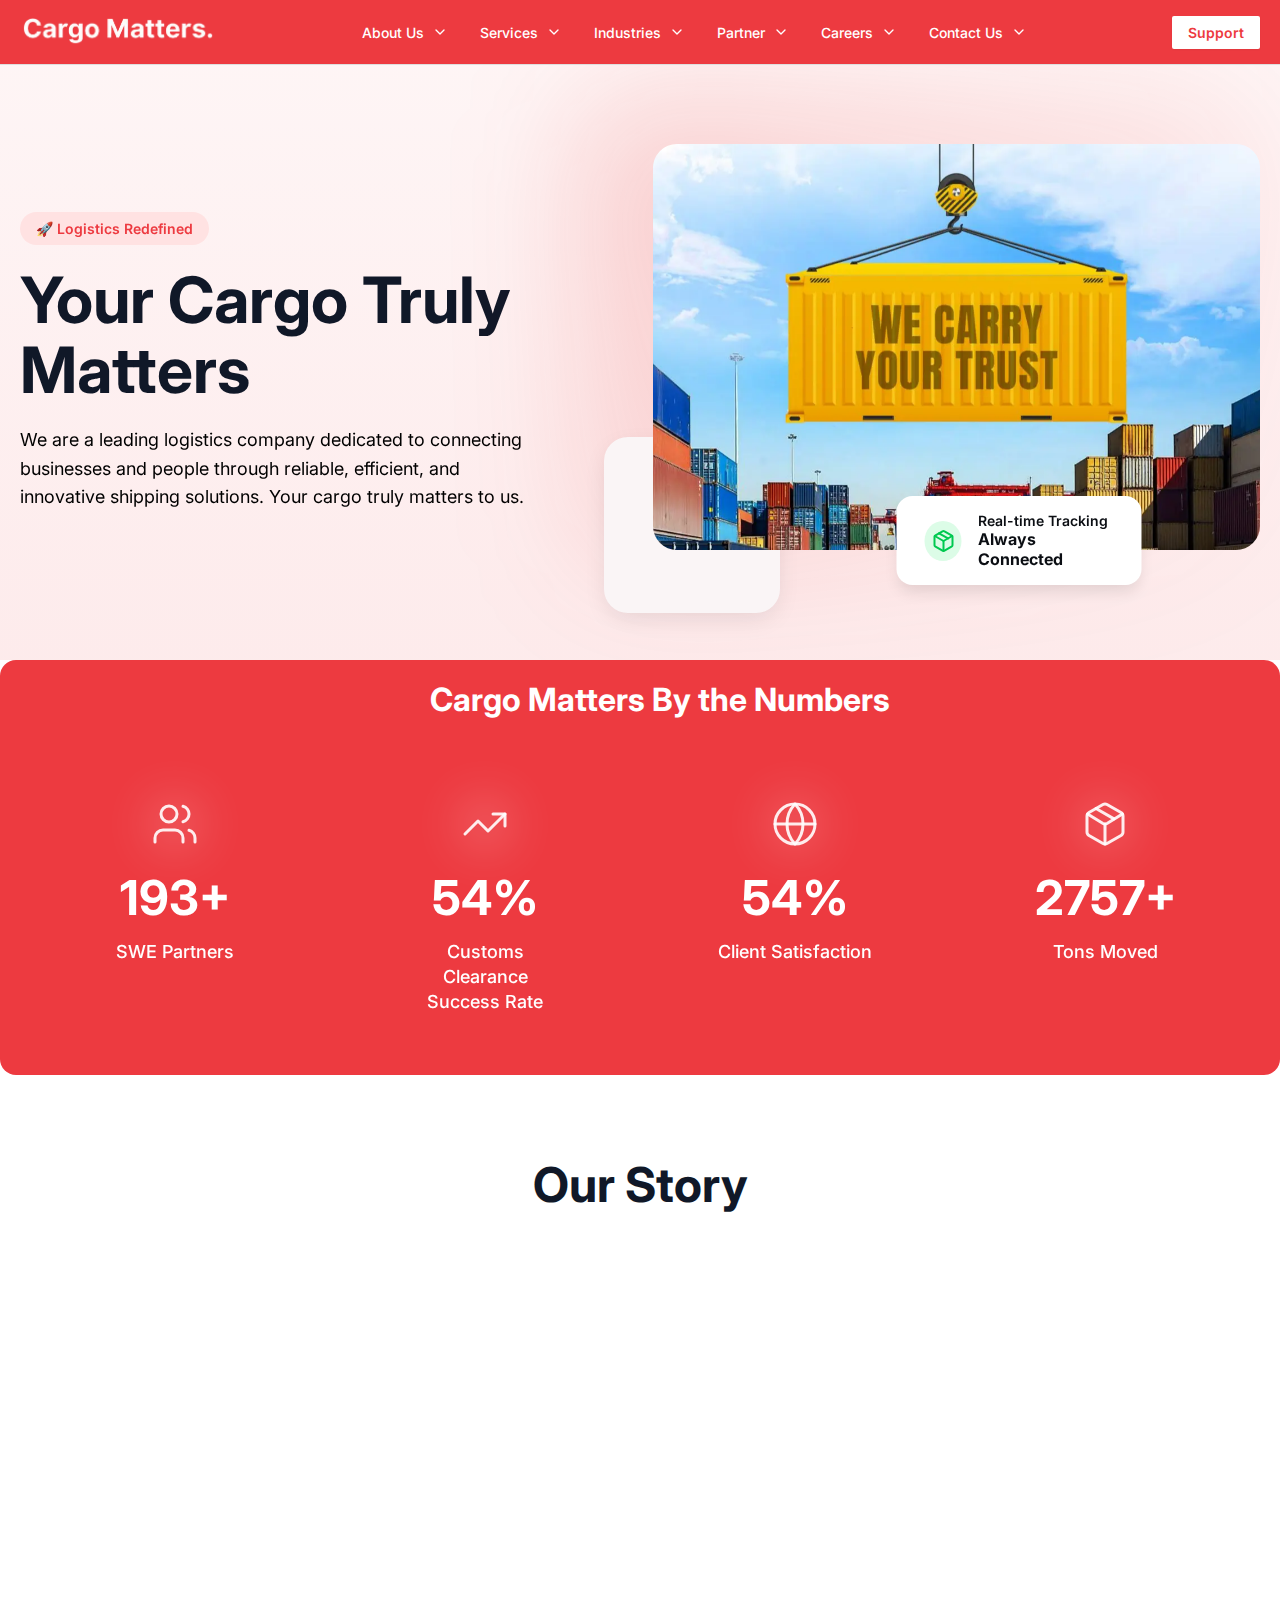
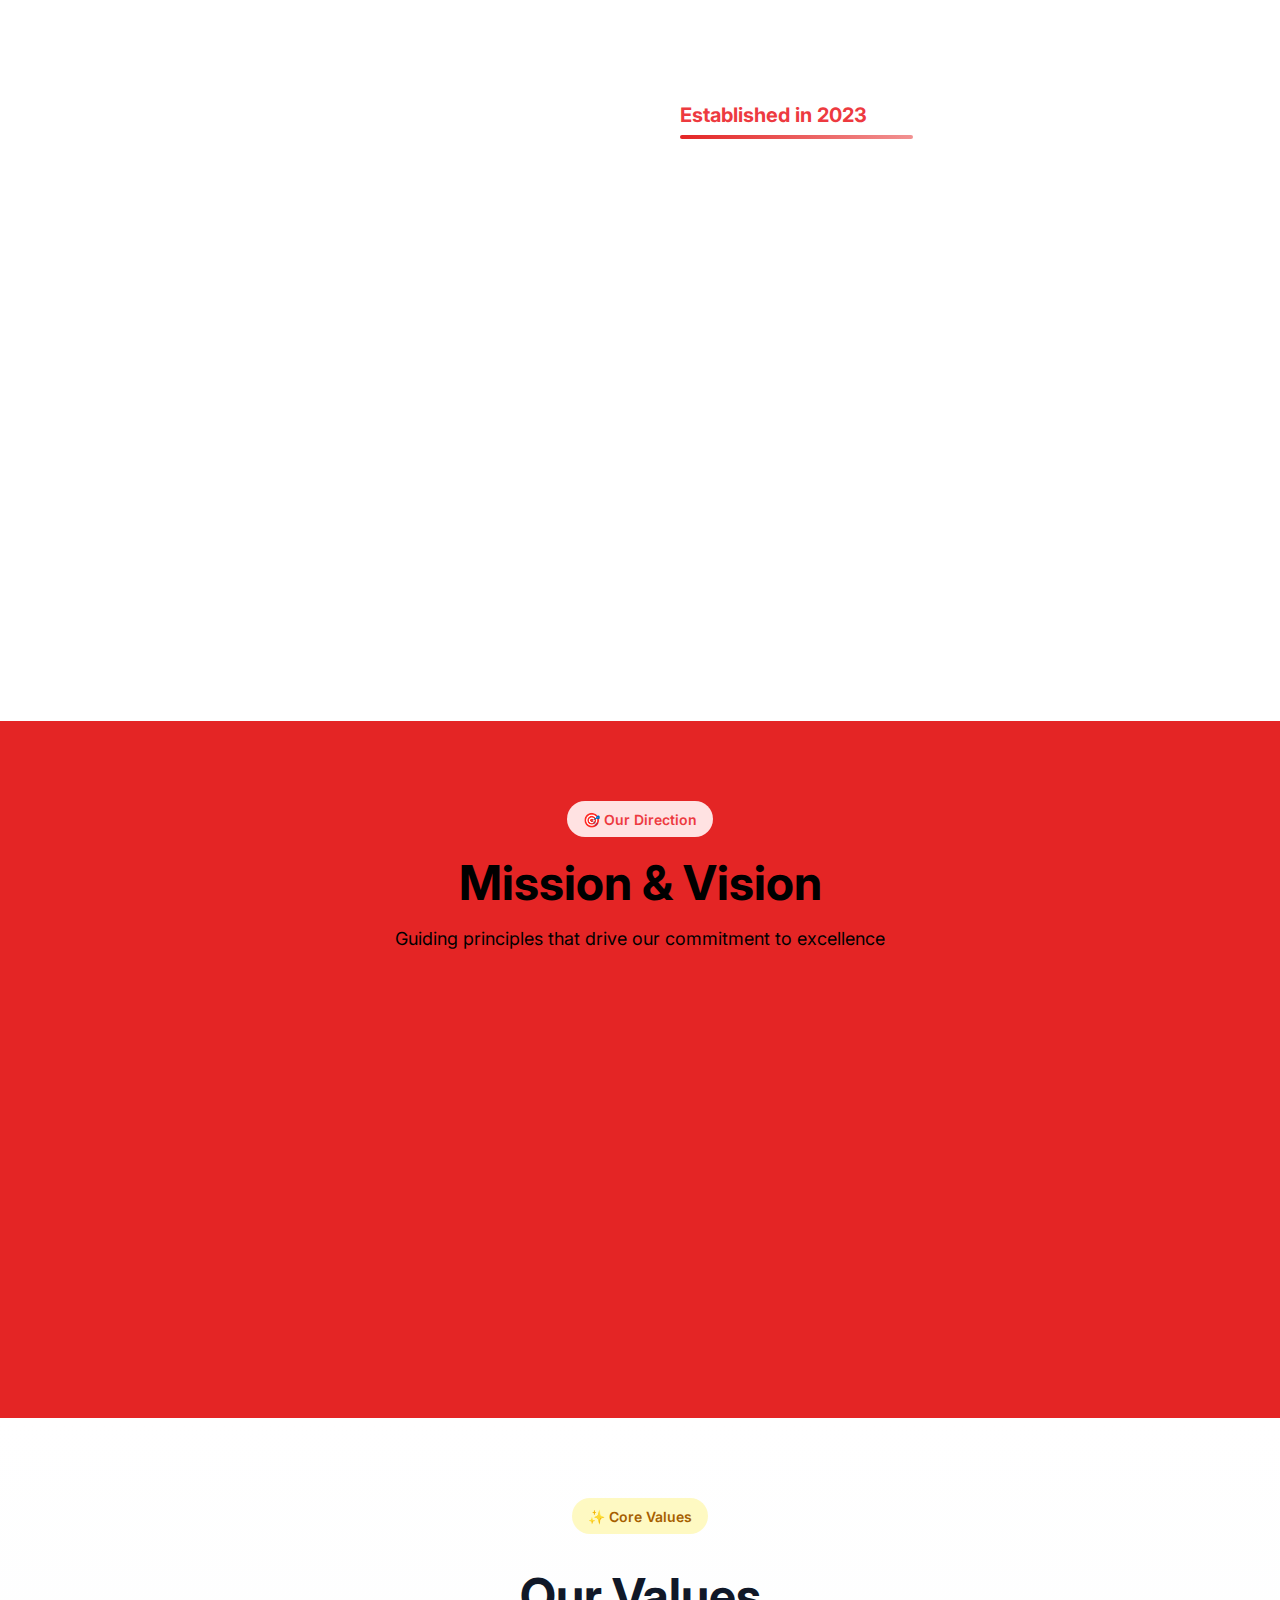
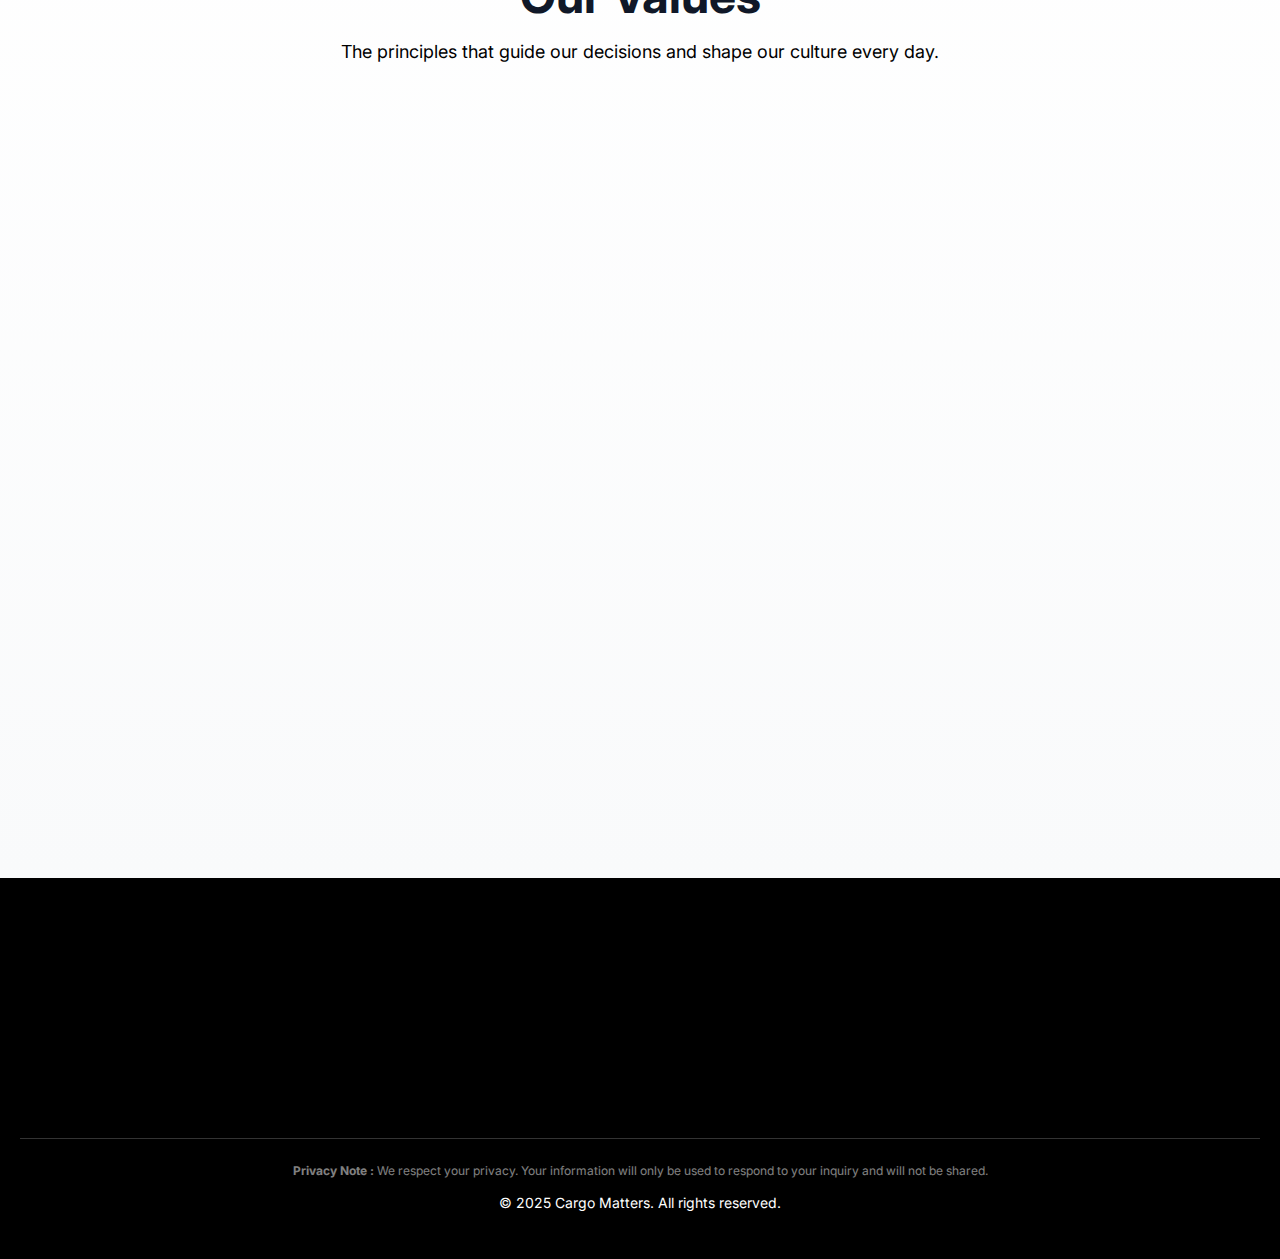
<file: About Section/index.html>
<!DOCTYPE html>
<html lang="en">
<head>
  <meta charset="UTF-8">
  <meta name="viewport" content="width=device-width, initial-scale=1.0">
  <title>Generated Page</title>
  <meta charset="UTF-8">
<meta name="viewport" content="width=device-width, initial-scale=1.0">
<title>Cargo Matters</title>
<link rel="preconnect" href="https://fonts.googleapis.com">
<link rel="preconnect" href="https://fonts.gstatic.com" crossorigin>
<link href="https://fonts.googleapis.com/css2?family=Inter:wght@400;500;600;700&display=swap" rel="stylesheet">
  <link rel="stylesheet" href="global.css">
  <style id="sections-styles">
/* CSS for section section:Header */
#header {
  background-color: var(--primary-red);
  color: white;
  border-bottom: 1px solid #dedede;
}

.site-header {
  display: flex;
  justify-content: space-between;
  align-items: center;
  height: 64px;
}

.logo img {
  height: 32px;
  object-fit: contain;
}

.main-nav {
  display: flex;
  gap: 32px;
  align-items: center;
}

.nav-item {
  display: flex;
  align-items: center;
  gap: 8px;
  cursor: pointer;
  font-weight: 500;
  font-size: 14px;
}

.nav-icon {
  width: 16px;
  height: 16px;
}

.btn-support {
  background-color: white;
  color: var(--primary-red);
  padding: 8px 16px;
  border-radius: 2px;
  font-weight: 600;
  font-size: 14px;
  box-shadow: 0px 1px 2px rgba(0, 0, 0, 0.05);
}

@media (max-width: 1024px) {
  .main-nav {
    display: none; 
  }
}

/* CSS for section section:Hero */
#hero {
  padding: 60px 0;
  background: linear-gradient(180deg, rgba(237, 58, 64, 0.05) 0%, rgba(237, 58, 64, 0.1) 100%);
  overflow: hidden;
}

.hero-container {
  display: flex;
  align-items: center;
  justify-content: space-between;
  gap: 40px;
}

.hero-content {
  flex: 1;
  max-width: 631px;
}

.badge-pill {
  display: inline-flex;
  background-color: var(--bg-light-pink);
  padding: 8px 16px;
  border-radius: 100px;
  margin-bottom: 20px;
}

.badge-text {
  color: var(--primary-red);
  font-weight: 600;
  font-size: 14px;
}

.hero-title {
  font-size: 64px;
  font-weight: 700;
  line-height: 1.1;
  margin-bottom: 20px;
  color: var(--text-dark);
}

.hero-description {
  font-size: 18px;
  line-height: 1.6;
  color: var(--primary-black);
  max-width: 631px;
}

.hero-visual {
  flex: 1;
  position: relative;
  display: flex;
  justify-content: center;
}

.image-wrapper {
  position: relative;
  width: 678px;
  height: 475px;
}

.bg-shape {
  position: absolute;
  top: 312px;
  left: 22px;
  width: 176px;
  height: 176px;
  background-color: #FAF5F6;
  border-radius: 24px;
  box-shadow: 0px 8px 24px -4px rgba(19, 23, 32, 0.1);
  z-index: 1;
}

.gradient-blur {
  position: absolute;
  top: -25px;
  left: 0;
  width: 678px;
  height: 475px;
  background: linear-gradient(135deg, rgba(228, 37, 37, 0.2) 0%, rgba(228, 37, 37, 0) 100%);
  filter: blur(64px);
  border-radius: 48px;
  z-index: 0;
}

.main-image {
  position: relative;
  top: 19px;
  left: 71px;
  width: 607px;
  height: 406px;
  border-radius: 24px;
  object-fit: cover;
  z-index: 2;
}

.floating-card {
  position: absolute;
  bottom: 15px;
  right: 0; /* Adjusted based on visual layout */
  left: 50%; /* Approximate positioning */
  transform: translateX(-10%);
  background: white;
  padding: 16px 28px;
  border-radius: 16px;
  display: flex;
  align-items: center;
  gap: 16px;
  box-shadow: 0px 10px 15px -3px rgba(0, 0, 0, 0.1);
  z-index: 3;
  width: 245px;
}

.icon-circle {
  width: 40px;
  height: 40px;
  background-color: #DCFCE7;
  border-radius: 50%;
  display: flex;
  align-items: center;
  justify-content: center;
}

.card-text {
  display: flex;
  flex-direction: column;
}

.card-title {
  font-size: 14px;
  color: #0B0E13;
  font-weight: 600;
}

.card-subtitle {
  font-size: 16px;
  color: #0B0E13;
  font-weight: 700;
}

@media (max-width: 1024px) {
  .hero-container {
    flex-direction: column;
  }
  .image-wrapper {
    width: 100%;
    height: auto;
    aspect-ratio: 4/3;
  }
  .main-image {
    width: 100%;
    height: 100%;
    position: static;
  }
  .bg-shape, .gradient-blur {
    display: none;
  }
  .floating-card {
    position: absolute;
    bottom: -20px;
    left: 50%;
    transform: translateX(-50%);
  }
}

/* CSS for section section:Stats */
#stats {
  background-color: var(--primary-red);
  padding: 60px 0;
  color: white;
  position: relative;
  border-radius: 16px;
  margin: 0 20px; /* To match design inset */
  max-width: 1528px;
  margin: 0 auto;
}

.stats-header {
  text-align: center;
  margin-bottom: 40px;
  position: absolute;
  top: 20px;
  width: 100%;
}

.stats-header h2 {
  font-size: 32px;
  font-weight: 700;
}

.stats-grid {
  display: flex;
  justify-content: space-around;
  align-items: flex-start;
  padding-top: 80px; /* Space for absolute header */
}

.stat-item {
  display: flex;
  flex-direction: column;
  align-items: center;
  text-align: center;
  width: 200px;
}

.stat-icon-wrapper {
  position: relative;
  width: 48px;
  height: 48px;
  margin-bottom: 20px;
  display: flex;
  justify-content: center;
  align-items: center;
}

.stat-icon {
  width: 48px;
  height: 48px;
  z-index: 2;
}

.icon-blur {
  position: absolute;
  width: 54px;
  height: 54px;
  background: rgba(255, 255, 255, 0.2);
  filter: blur(24px);
  border-radius: 50%;
  z-index: 1;
}

.stat-number {
  font-size: 48px;
  font-weight: 700;
  margin-bottom: 12px;
}

.stat-label {
  font-size: 18px;
  line-height: 1.4;
  font-weight: 500;
}

@media (max-width: 768px) {
  .stats-grid {
    flex-direction: column;
    align-items: center;
    gap: 40px;
  }
}

/* CSS for section section:Story */
#story {
  padding: 80px 0;
}

.story-header h2 {
  font-size: 48px;
  font-weight: 700;
  text-align: center;
  margin-bottom: 60px;
}

.story-content {
  display: flex;
  gap: 80px;
  align-items: center;
  margin-bottom: 80px;
}

.story-image-container {
  flex: 1;
  position: relative;
}

.story-image {
  border-radius: 42px;
  width: 100%;
  height: auto;
  position: relative;
  z-index: 2;
}

.story-gradient-bg {
  position: absolute;
  top: -16px;
  left: -16px;
  right: -16px;
  bottom: -16px;
  background: linear-gradient(135deg, rgba(228, 37, 37, 0.1) 0%, rgba(228, 37, 37, 0) 54%, #FAF5F6 100%);
  border-radius: 24px;
  z-index: 1;
}

.story-text-container {
  flex: 1;
  display: flex;
  flex-direction: column;
  gap: 32px;
}

.story-block p {
  font-size: 16px;
  line-height: 1.6;
  color: #000;
}

.story-timeline {
  margin-top: 20px;
}

.timeline-text {
  color: var(--primary-red);
  font-weight: 700;
  font-size: 20px;
  display: block;
  margin-bottom: 8px;
}

.timeline-bar {
  height: 4px;
  width: 233px;
  background: linear-gradient(90deg, #E42525 0%, rgba(228, 37, 37, 0.5) 100%);
  border-radius: 99px;
}

.story-cards {
  display: grid;
  grid-template-columns: repeat(3, 1fr);
  gap: 32px;
}

.info-card {
  padding: 24px;
  border-radius: 24px;
  box-shadow: 0px 1px 3px rgba(0,0,0,0.1);
}

.purple-card {
  background: linear-gradient(180deg, #F3E8FF 0%, #E9D4FF 50%, #A3B3FF 100%);
}

.pink-card {
  background: linear-gradient(180deg, #FFC9C9 0%, #FCE8E8 50%, #FFB0AD 100%);
}

.yellow-card {
  background: linear-gradient(180deg, #FEF9C2 0%, #FEE685 50%, #FFB869 100%);
}

.card-header {
  display: flex;
  align-items: center;
  gap: 16px;
  margin-bottom: 24px;
}

.icon-box {
  width: 56px;
  height: 56px;
  background: rgba(255, 255, 255, 0.3);
  border-radius: 16px;
  display: flex;
  align-items: center;
  justify-content: center;
}

.icon-box img {
  width: 28px;
  height: 28px;
}

.info-card h3 {
  font-size: 20px;
  font-weight: 700;
  color: #101828;
}

.info-card p {
  font-size: 14px;
  line-height: 1.6;
  color: #1E2939;
}

@media (max-width: 1024px) {
  .story-content {
    flex-direction: column;
  }
  .story-cards {
    grid-template-columns: 1fr;
  }
}

/* CSS for section section:Mission */
#mission {
  background: linear-gradient(180deg, #E42525 0%, #E42525 100%);
  padding: 80px 0;
  color: white;
  position: relative;
  overflow: hidden;
}

/* Overlay gradient effect simulation */
#mission::before {
  content: '';
  position: absolute;
  top: 0;
  left: 0;
  right: 0;
  bottom: 0;
  background: linear-gradient(90deg, rgba(228, 37, 37, 0.8) 0%, rgba(228, 37, 37, 0.8) 100%);
  z-index: 0;
}

.mission-header {
  position: relative;
  z-index: 1;
  text-align: center;
  margin-bottom: 64px;
}

.pill-label {
  display: inline-block;
  background-color: #FFE2E2;
  padding: 8px 16px;
  border-radius: 100px;
  margin-bottom: 16px;
}

.pill-label span {
  color: var(--primary-red);
  font-weight: 600;
  font-size: 14px;
}

.mission-header h2 {
  font-size: 48px;
  font-weight: 700;
  margin-bottom: 16px;
  color: #000; /* As per design JSON, though unusual on red bg, checking image... Image shows black text on red? No, image shows black text on a white/light section? Ah, the JSON says background gradient stops are red. But the image shows a red section. Wait, the text color in JSON is black. Let's check the image. The image shows "Mission & Vision" on a RED background with BLACK text? No, usually white on red. Let's look at the image. The image shows "Mission & Vision" section has a RED background. The text "Mission & Vision" is BLACK. Okay, I will follow JSON/Image. */
}

.subtitle {
  color: #000;
  font-size: 18px;
}

.mission-grid {
  position: relative;
  z-index: 1;
  display: flex;
  gap: 32px;
  justify-content: center;
}

.mission-card {
  background: rgba(255, 255, 255, 1);
  border-radius: 40px;
  padding: 40px;
  flex: 1;
  max-width: 620px;
  color: #000;
  position: relative;
  overflow: hidden;
}

/* Soft light gradient overlay on cards */
.mission-card::after {
  content: '';
  position: absolute;
  top: 0;
  left: 0;
  right: 0;
  bottom: 0;
  background: linear-gradient(135deg, rgba(255,255,255,1) 0%, rgba(255,255,255,0) 100%);
  opacity: 0.4;
  pointer-events: none;
}

.card-icon-wrapper {
  margin-bottom: 24px;
}

.icon-bg {
  width: 64px;
  height: 64px;
  border-radius: 8px;
  display: flex;
  align-items: center;
  justify-content: center;
  font-size: 32px;
  background: linear-gradient(135deg, #ED3A40 0%, #E60076 100%);
  color: white;
}

.gradient-icon {
  background: linear-gradient(135deg, #2B7FFF 0%, #9810FA 100%);
}

.mission-card h3 {
  font-size: 32px;
  font-weight: 700;
  margin-bottom: 16px;
  color: #101828;
  position: relative;
  z-index: 1;
}

.mission-card p {
  font-size: 16px;
  line-height: 1.6;
  color: #000;
  position: relative;
  z-index: 1;
}

@media (max-width: 768px) {
  .mission-grid {
    flex-direction: column;
  }
}

/* CSS for section section:Values */
#values {
  padding: 80px 0;
  background: linear-gradient(180deg, #FFFFFF 0%, #F9FAFB 100%);
}

.values-header {
  text-align: center;
  margin-bottom: 64px;
}

.pill-label.yellow {
  background-color: #FEF9C2;
}

.pill-label.yellow span {
  color: #A65F00;
}

.values-header h2 {
  font-size: 48px;
  font-weight: 700;
  margin: 16px 0;
  color: #101828;
}

.values-header .subtitle {
  color: #000;
}

.values-grid {
  display: grid;
  grid-template-columns: repeat(2, 1fr);
  gap: 32px;
}

.value-card {
  position: relative;
  height: 320px;
  border-radius: 20px;
  overflow: hidden;
}

.value-bg {
  width: 100%;
  height: 100%;
  object-fit: cover;
  transition: transform 0.3s ease;
}

.value-card:hover .value-bg {
  transform: scale(1.05);
}

.value-overlay {
  position: absolute;
  bottom: 0;
  left: 0;
  right: 0;
  padding: 36px;
  background: linear-gradient(180deg, rgba(19, 23, 32, 0) 0%, rgba(19, 23, 32, 0.8) 100%);
  display: flex;
  align-items: flex-end;
  height: 50%;
}

.value-overlay h3 {
  color: white;
  font-size: 32px;
  font-weight: 700;
}

@media (max-width: 768px) {
  .values-grid {
    grid-template-columns: 1fr;
  }
}

/* CSS for section section:Footer */
#footer {
  background-color: #000000;
  color: white;
  padding: 48px 0;
}

.footer-top {
  display: flex;
  justify-content: space-between;
  gap: 32px;
  margin-bottom: 48px;
}

.footer-brand {
  flex: 1;
  max-width: 280px;
}

.footer-brand h3 {
  font-size: 24px;
  font-weight: 700;
  margin-bottom: 16px;
}

.footer-brand p {
  font-size: 14px;
  line-height: 1.6;
  opacity: 0.8;
  margin-bottom: 24px;
}

.social-links {
  display: flex;
  align-items: center;
  gap: 12px;
  font-size: 14px;
}

.footer-links-container {
  display: flex;
  gap: 40px;
}

.footer-col h4 {
  font-size: 16px;
  font-weight: 700;
  margin-bottom: 16px;
}

.footer-col ul {
  list-style: none;
  padding: 0;
  margin: 0;
}

.footer-col ul li {
  margin-bottom: 12px;
}

.footer-col ul li a {
  font-size: 14px;
  opacity: 0.8;
  transition: opacity 0.2s;
}

.footer-col ul li a:hover {
  opacity: 1;
}

.footer-bottom {
  border-top: 1px solid rgba(255, 255, 255, 0.2);
  padding-top: 24px;
  text-align: center;
}

.privacy-note {
  font-size: 12px;
  opacity: 0.5;
  margin-bottom: 16px;
}

.copyright {
  font-size: 14px;
}

@media (max-width: 768px) {
  .footer-top {
    flex-direction: column;
  }
  .footer-links-container {
    flex-wrap: wrap;
    gap: 32px;
  }
}
  </style>
  <script src="global.js" defer></script>
</head>
<body>
<section id="header">
  <div class="container">
    <header class="site-header">
      <div class="logo">
        <img src="images/75146fce807cc6d1b5a82f9ff008d5db72c6db2e.png" alt="Cargo Matters Logo">
      </div>
      
      <nav class="main-nav">
        <div class="nav-item">
          <span>About Us</span>
          <img src="images/23_772.svg" alt="chevron" class="nav-icon">
        </div>
        <div class="nav-item">
          <span>Services</span>
          <img src="images/23_786.svg" alt="chevron" class="nav-icon">
        </div>
        <div class="nav-item">
          <span>Industries</span>
          <img src="images/23_818.svg" alt="chevron" class="nav-icon">
        </div>
        <div class="nav-item">
          <span>Partner</span>
          <img src="images/23_862.svg" alt="chevron" class="nav-icon">
        </div>
        <div class="nav-item">
          <span>Careers</span>
          <img src="images/23_878.svg" alt="chevron" class="nav-icon">
        </div>
        <div class="nav-item">
          <span>Contact Us</span>
          <img src="images/23_889.svg" alt="chevron" class="nav-icon">
        </div>
      </nav>

      <div class="header-actions">
        <a href="#" class="btn-support">Support</a>
      </div>
    </header>
  </div>
</section>
<section id="hero">
  <div class="container hero-container">
    <div class="hero-content">
      <div class="badge-pill">
        <span class="badge-text">🚀 Logistics Redefined</span>
      </div>
      <h1 class="hero-title">Your Cargo Truly<br>Matters</h1>
      <p class="hero-description">
        We are a leading logistics company dedicated to connecting businesses and people through reliable, efficient, and innovative shipping solutions. Your cargo truly matters to us.
      </p>
    </div>
    
    <div class="hero-visual">
      <!-- Merged Image Wrapper -->
      <div class="image-wrapper">
        <div class="bg-shape"></div> <!-- Background+Shadow -->
        <div class="gradient-blur"></div> <!-- Gradient+Blur -->
        <img src="images/07800b9ae2b4e7757b5b52bcd62b76a3220ea5d7.png" alt="Logistics Warehouse" class="main-image">
        
        <!-- Floating Card -->
        <div class="floating-card">
          <div class="icon-circle">
            <img src="images/23_1182.svg" alt="Tracking Icon">
          </div>
          <div class="card-text">
            <span class="card-title">Real-time Tracking</span>
            <span class="card-subtitle">Always Connected</span>
          </div>
        </div>
        <!-- merged image -->
      </div>
    </div>
  </div>
</section>
<section id="stats">
  <div class="container">
    <div class="stats-grid">
      <div class="stat-item">
        <div class="stat-icon-wrapper">
          <img src="images/I23_1014_1_691.svg" alt="Partners Icon" class="stat-icon">
          <div class="icon-blur"></div>
        </div>
        <div class="stat-number">350+</div>
        <div class="stat-label">SWE Partners</div>
      </div>

      <div class="stat-item">
        <div class="stat-icon-wrapper">
          <img src="images/I23_1015_1_709.svg" alt="Success Rate Icon" class="stat-icon">
          <div class="icon-blur"></div>
        </div>
        <div class="stat-number">98%</div>
        <div class="stat-label">Customs<br>Clearance<br>Success Rate</div>
      </div>

      <div class="stat-item">
        <div class="stat-icon-wrapper">
          <img src="images/I23_1016_1_727.svg" alt="Satisfaction Icon" class="stat-icon">
          <div class="icon-blur"></div>
        </div>
        <div class="stat-number">99.5%</div>
        <div class="stat-label">Client Satisfaction</div>
      </div>

      <div class="stat-item">
        <div class="stat-icon-wrapper">
          <img src="images/I23_1017_1_745.svg" alt="Tons Icon" class="stat-icon">
          <div class="icon-blur"></div>
        </div>
        <div class="stat-number">5,000+</div>
        <div class="stat-label">Tons Moved</div>
      </div>
    </div>
    
    <div class="stats-header">
      <h2>Cargo Matters By the Numbers</h2>
    </div>
  </div>
</section>
<section id="story">
  <div class="container">
    <div class="story-header">
      <h2>Our Story</h2>
    </div>
    
    <div class="story-content">
      <div class="story-image-container">
        <div class="story-gradient-bg"></div>
        <img src="images/1524c372af9940f21150e46487a8e23ae728414a.png" alt="Cargo Matters Office" class="story-image">
        <div class="story-overlay"></div>
      </div>
      
      <div class="story-text-container">
        <div class="story-block">
          <p>Cargo Matters was founded in May 2023, born from years of hands-on experience in the logistics industry. After spending time working closely with freight operators, supply chain coordinators, and warehouse communities, I saw the gaps — the missed deliveries, the lack of transparency, and the frustratingly slow processes.</p>
        </div>
        <div class="story-block">
          <p>Starting with just an idea, a laptop, and a laptop, Cargo Matters began as a small operation with a big mission: to revolutionize logistics by putting transparency, efficiency, and customer satisfaction at the heart of everything we do.</p>
        </div>
        <div class="story-timeline">
          <span class="timeline-text">Established in 2023</span>
          <div class="timeline-bar"></div>
        </div>
      </div>
    </div>

    <div class="story-cards">
      <!-- Card 1 -->
      <div class="info-card purple-card">
        <div class="card-header">
          <div class="icon-box">
            <img src="images/e8953122b047b3f2fdb50fd149659712d2dfe8c4.png" alt="Challenges Icon">
          </div>
          <h3>Our Challenges</h3>
        </div>
        <p>Starting from scratch wasn't easy. With no big budget or brand name, gaining trust was the hardest part. We worked extra hard to prove ourselves one delivery at a time. Finding reliable carriers, managing delays, and building efficient systems all came with their fair share of roadblocks. But we didn't give up. We kept showing up. Listening. Learning. Improving.</p>
      </div>

      <!-- Card 2 -->
      <div class="info-card pink-card">
        <div class="card-header">
          <div class="icon-box">
            <img src="images/1e93b823faab71c791639aaf5bd88a07bb340771.png" alt="Drives Us Icon">
          </div>
          <h3>What Drives Us</h3>
        </div>
        <p>At the core of Cargo Matters is one simple belief: logistics should be transparent, reliable, and human. We're not just moving goods — we're connecting people, helping businesses grow, and solving real-world challenges with care and consistency. We're driven by the satisfaction of a job well done and the trust our clients place in us.</p>
      </div>

      <!-- Card 3 -->
      <div class="info-card yellow-card">
        <div class="card-header">
          <div class="icon-box">
            <img src="images/d51c508bba73a5d249dbd40fee9addf755086ea2.png" alt="Headed Icon">
          </div>
          <h3>Where We're Headed</h3>
        </div>
        <p>We're still young, but we're growing — carefully, sustainably, and with purpose. Our goal is to become a trusted logistics partner for small-to-medium businesses who want personalized service and real communication. No bots. No excuses. Just honest logistics. We're investing in tools, partnerships, and people that will shape the future of Cargo Matters.</p>
      </div>
    </div>
  </div>
</section>
<section id="mission">
  <div class="container">
    <div class="mission-header">
      <div class="pill-label">
        <span>🎯 Our Direction</span>
      </div>
      <h2>Mission & Vision</h2>
      <p class="subtitle">Guiding principles that drive our commitment to excellence</p>
    </div>

    <div class="mission-grid">
      <!-- Mission Card -->
      <div class="mission-card">
        <div class="card-icon-wrapper">
          <div class="icon-bg">
            <span>🎯</span>
          </div>
        </div>
        <h3>Our Mission</h3>
        <p>To provide world-class logistics solutions that enable businesses to thrive in the global marketplace. We are committed to delivering exceptional service, fostering innovation, and building lasting partnerships with our customers.</p>
      </div>

      <!-- Vision Card -->
      <div class="mission-card">
        <div class="card-icon-wrapper">
          <div class="icon-bg gradient-icon">
            <!-- Empty div for gradient effect -->
          </div>
        </div>
        <h3>Our Vision</h3>
        <p>To be the most trusted and innovative logistics partner globally, connecting businesses and communities through seamless, sustainable, and technology-driven solutions that make commerce more efficient and accessible for everyone.</p>
      </div>
    </div>
  </div>
</section>
<section id="values">
  <div class="container">
    <div class="values-header">
      <div class="pill-label yellow">
        <span>✨ Core Values</span>
      </div>
      <h2>Our Values</h2>
      <p class="subtitle">The principles that guide our decisions and shape our culture every day.</p>
    </div>

    <div class="values-grid">
      <!-- Reliability -->
      <div class="value-card">
        <img src="images/9b81489b626eb99fc4b3eec17dd9800e9f918381.png" alt="Reliability" class="value-bg">
        <div class="value-overlay">
          <h3>Reliability</h3>
        </div>
      </div>

      <!-- Innovation -->
      <div class="value-card">
        <img src="images/80e021320611e08939578515772200a59a06096e.png" alt="Innovation" class="value-bg">
        <div class="value-overlay">
          <h3>Innovation</h3>
        </div>
      </div>

      <!-- Sustainability -->
      <div class="value-card">
        <img src="images/5ec2e9cf192e77c3a864568f23667bf214c1b55e.png" alt="Sustainability" class="value-bg">
        <div class="value-overlay">
          <h3>Sustainability</h3>
        </div>
      </div>

      <!-- Excellence -->
      <div class="value-card">
        <img src="images/a6b3e938b89db3bfd6385f1940fa4b571bc8982b.png" alt="Excellence" class="value-bg">
        <div class="value-overlay">
          <h3>Excellence</h3>
        </div>
      </div>
    </div>
  </div>
</section>
<section id="footer">
  <footer class="site-footer">
    <div class="container">
      <div class="footer-top">
        <div class="footer-brand">
          <h3>Cargo Matters.</h3>
          <p>Leading logistics company providing comprehensive shipping solutions worldwide that truly matters.</p>
          <div class="social-links">
            <span>Follow Us :</span>
            <a href="#"><img src="images/08a4bb3e920e069de9d348a3dede3c95e83f824e.png" alt="LinkedIn" style="width:20px;"></a>
          </div>
        </div>

        <div class="footer-links-container">
          <div class="footer-col">
            <h4>Services</h4>
            <ul>
              <li><a href="#">E-commerce</a></li>
              <li><a href="#">Green Logistics</a></li>
              <li><a href="#">Supply Chain</a></li>
              <li><a href="#">View More →</a></li>
            </ul>
          </div>

          <div class="footer-col">
            <h4>Company</h4>
            <ul>
              <li><a href="#">About Us</a></li>
              <li><a href="#">Careers</a></li>
            </ul>
          </div>

          <div class="footer-col">
            <h4>Support</h4>
            <ul>
              <li><a href="#">Help Center</a></li>
              <li><a href="#">Contact Us</a></li>
            </ul>
          </div>
        </div>
      </div>

      <div class="footer-bottom">
        <div class="privacy-note">
          <strong>Privacy Note :</strong> We respect your privacy. Your information will only be used to respond to your inquiry and will not be shared.
        </div>
        <div class="copyright">
          © 2025 Cargo Matters. All rights reserved.
        </div>
      </div>
    </div>
  </footer>
</section>
</body>
</html>
</file>
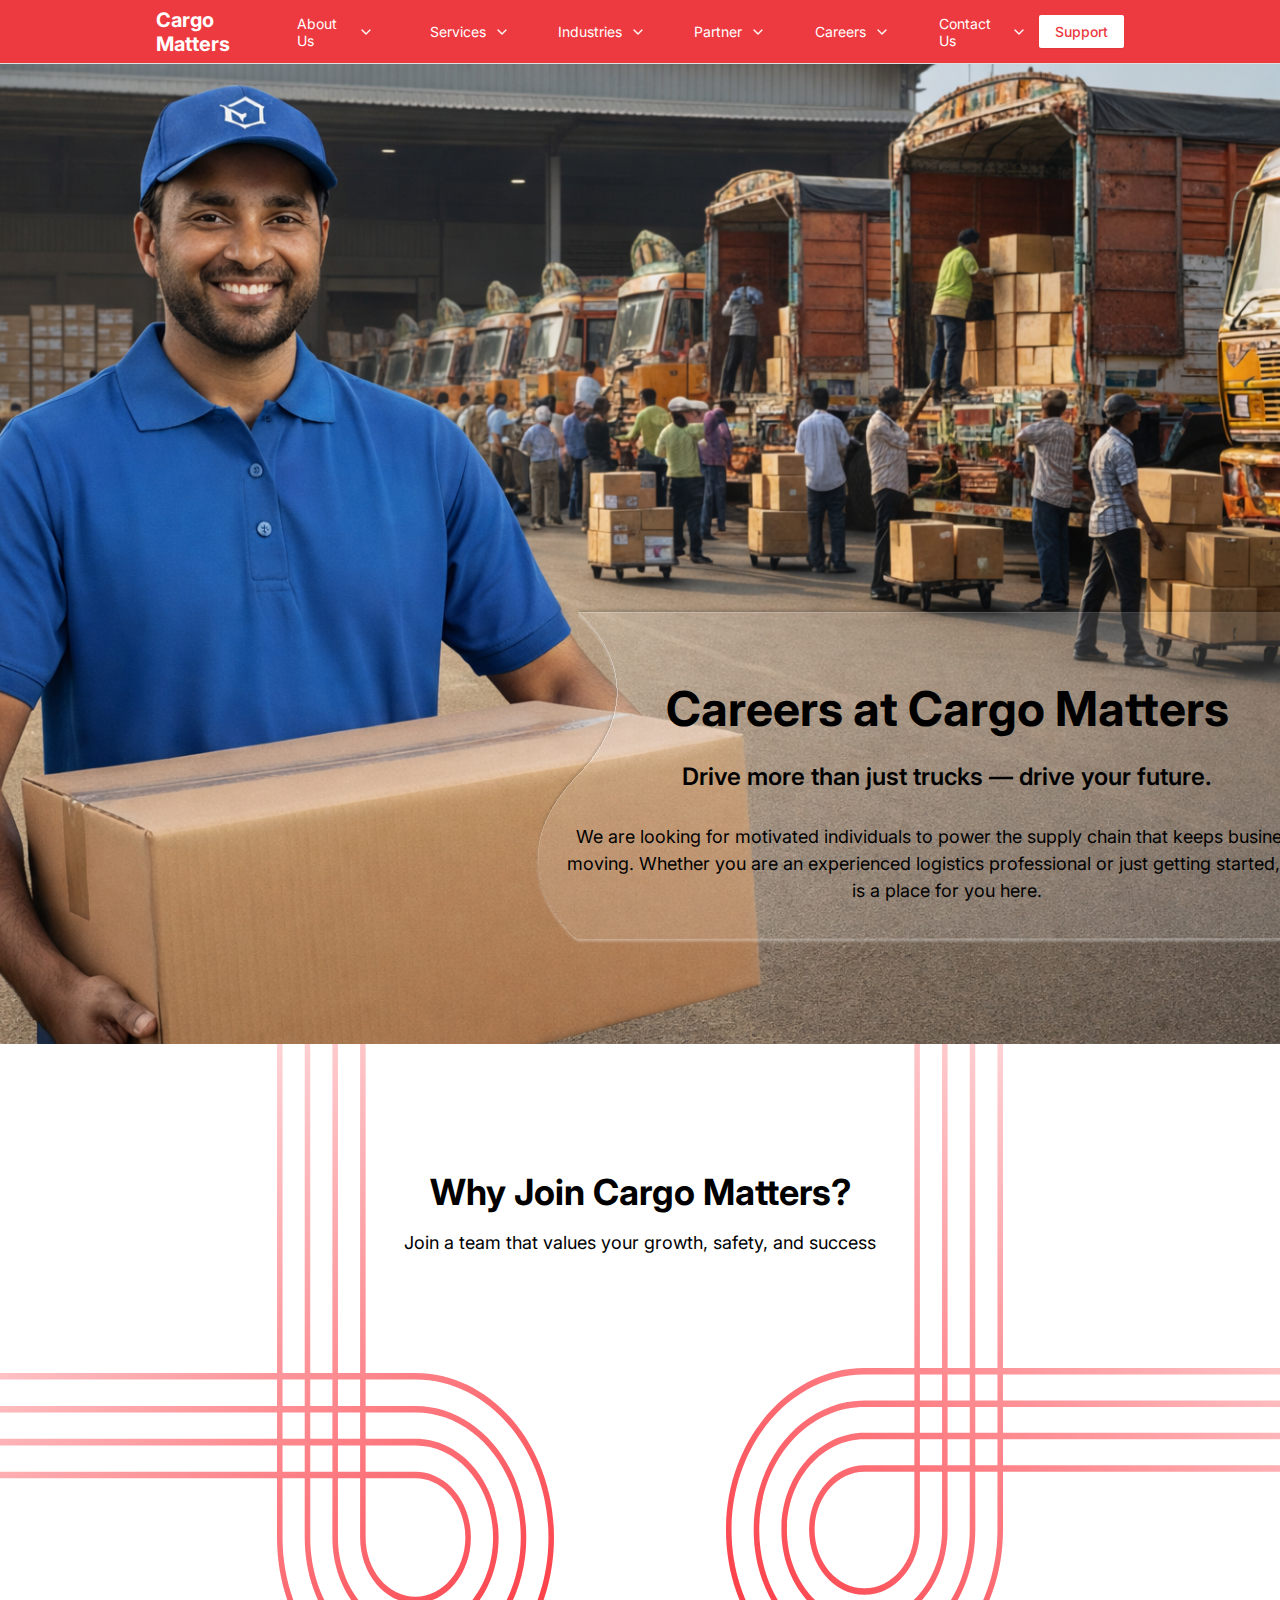
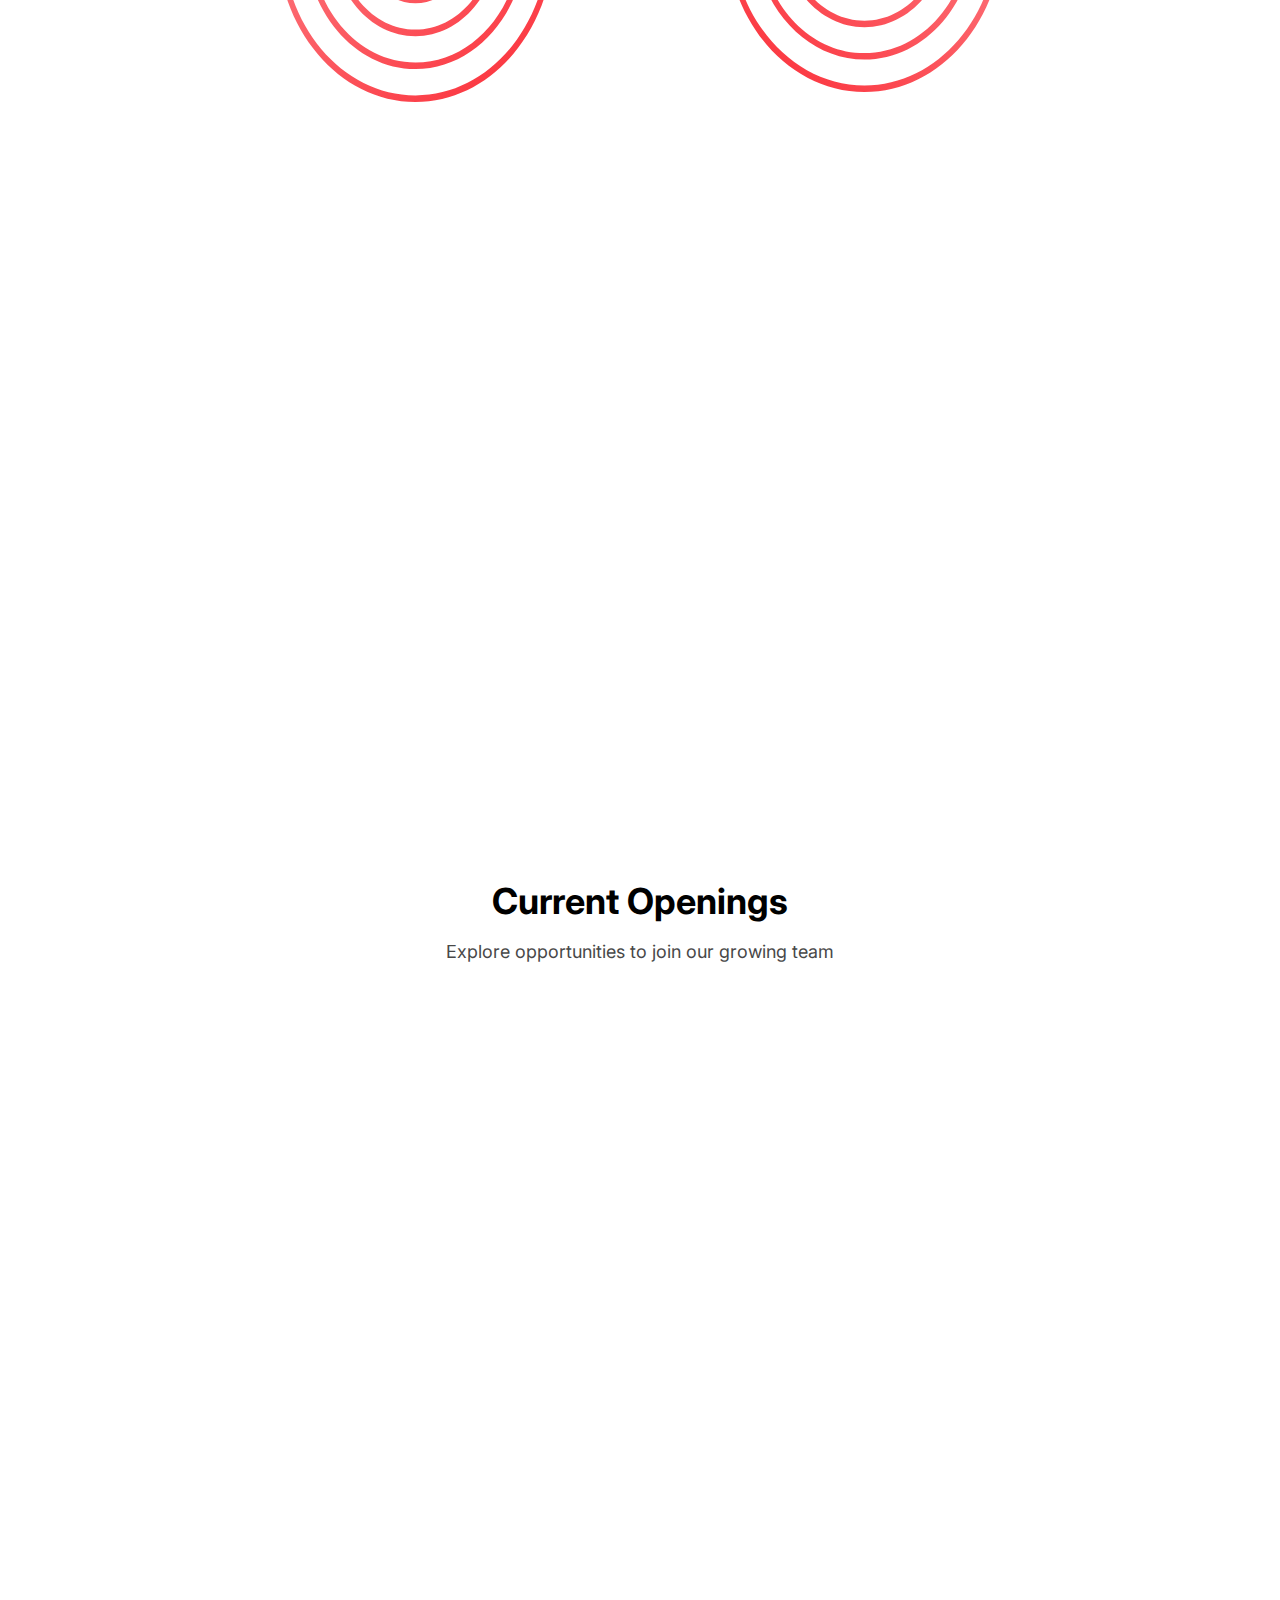
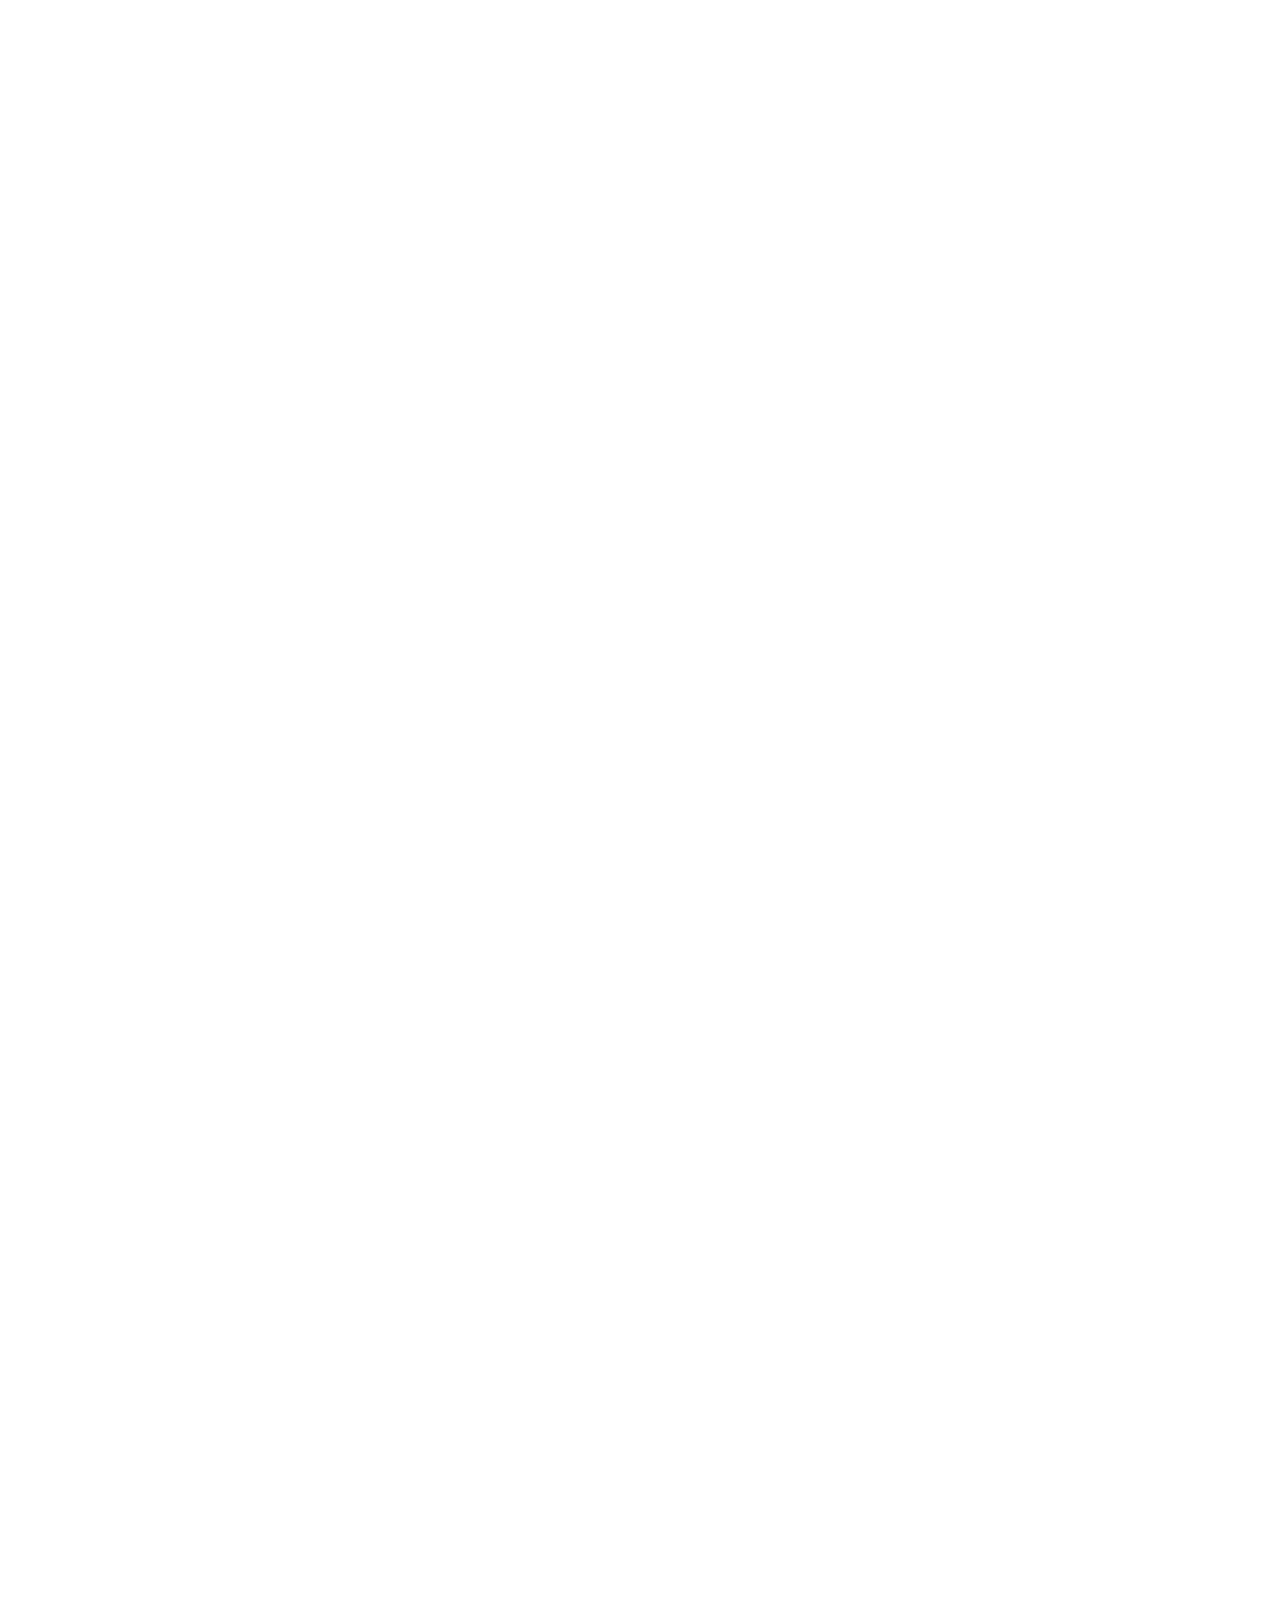
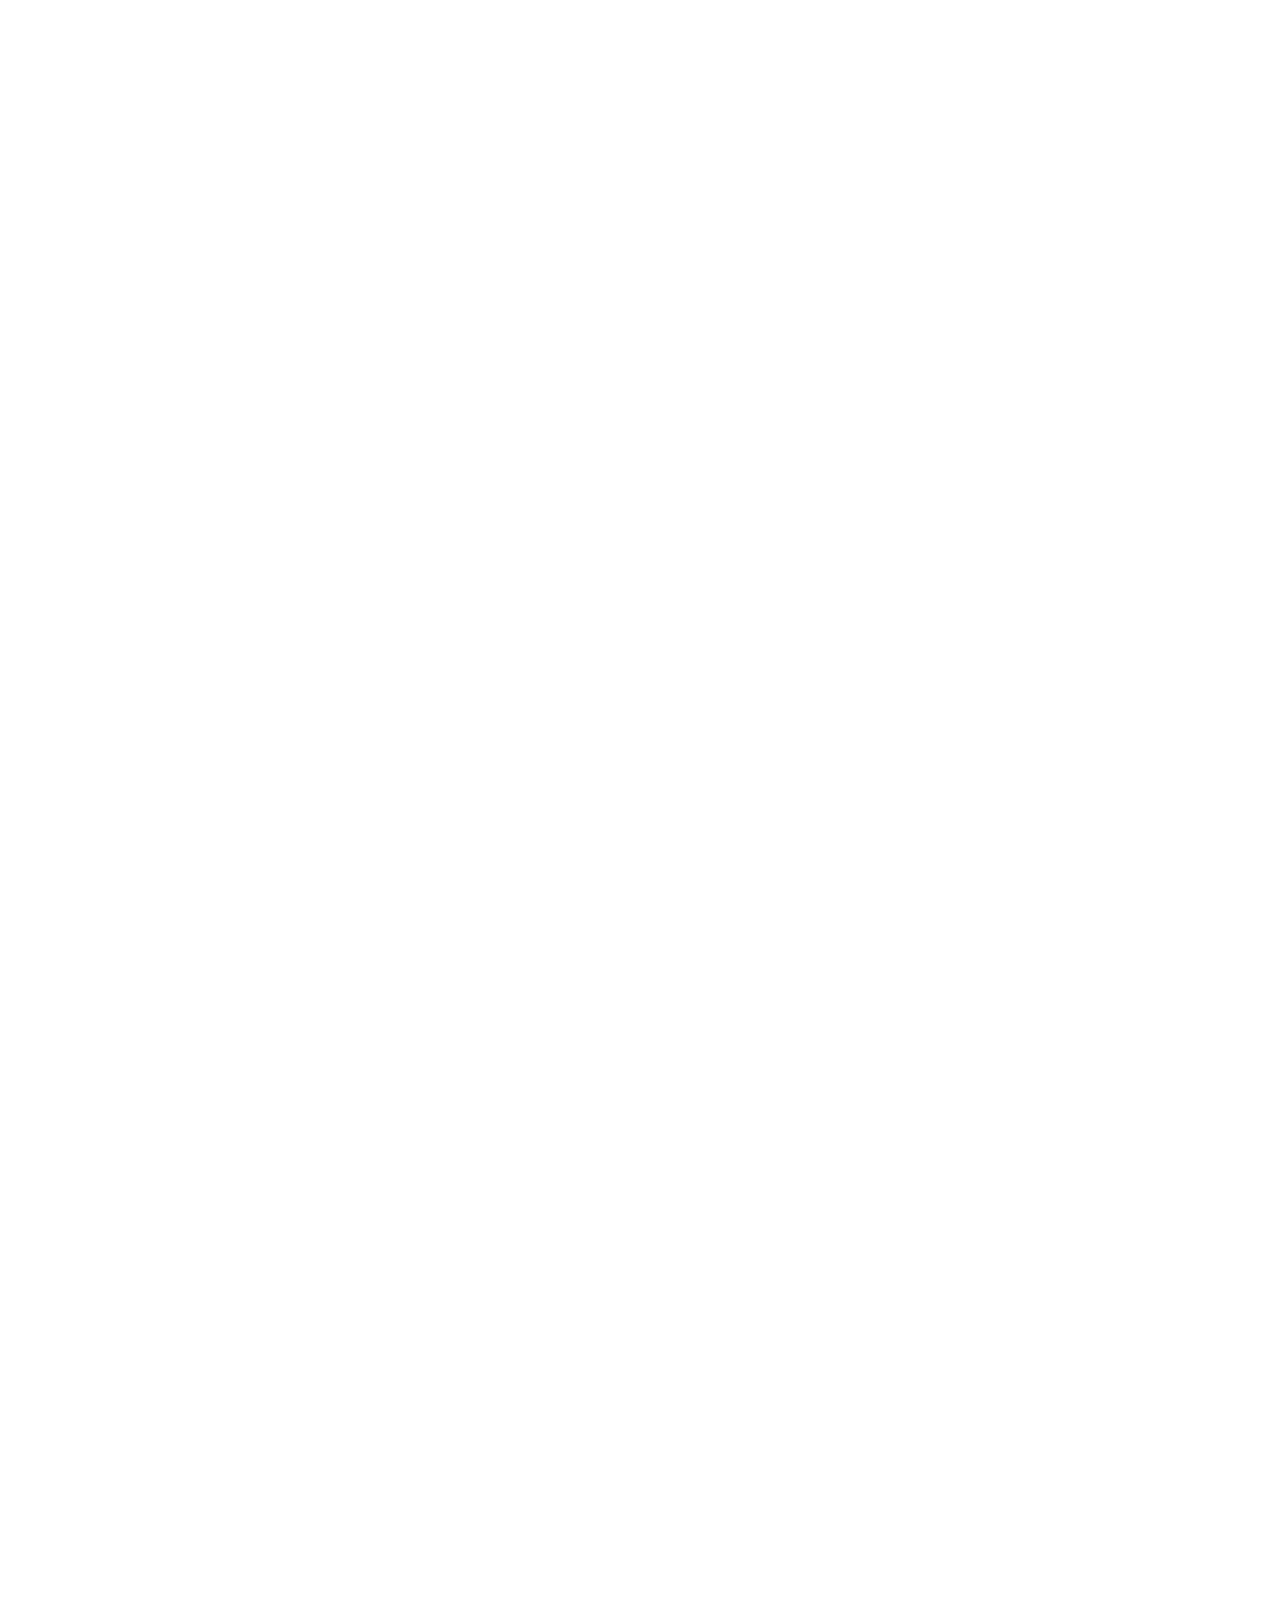
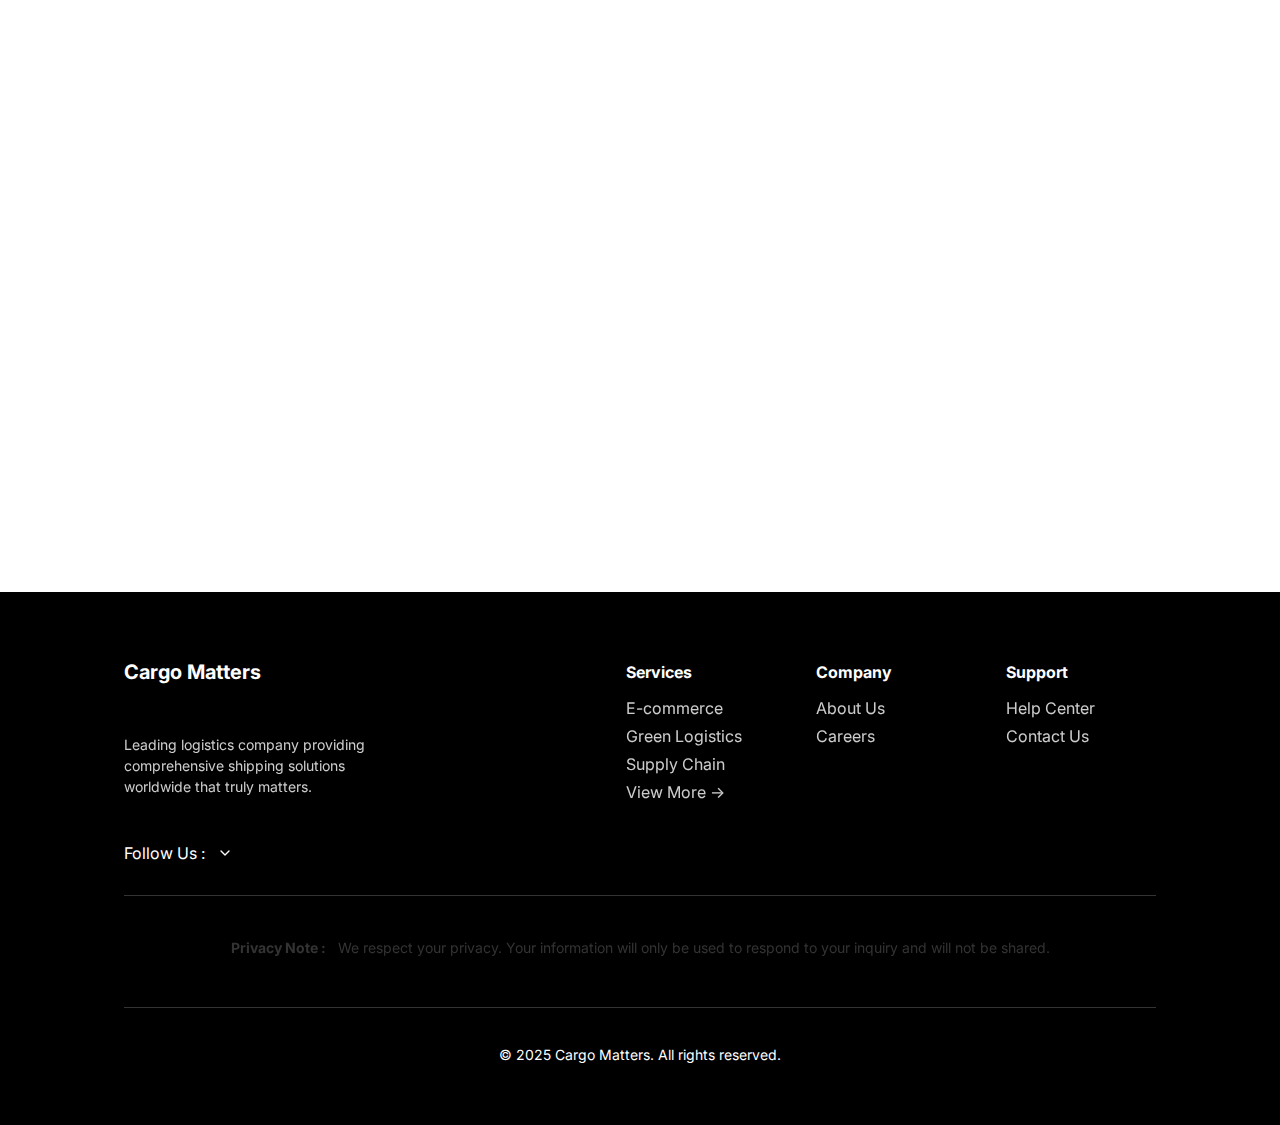
<file: Careers Section/index.html>
<!DOCTYPE html>
<html lang="en">
<head>
  <meta charset="UTF-8">
  <meta name="viewport" content="width=device-width, initial-scale=1.0">
  <title>Generated Page</title>
  <meta charset="UTF-8">
<meta name="viewport" content="width=device-width, initial-scale=1.0">
<title>Careers at Cargo Matters</title>
<link rel="preconnect" href="https://fonts.googleapis.com">
<link rel="preconnect" href="https://fonts.gstatic.com" crossorigin>
<link href="https://fonts.googleapis.com/css2?family=Inter:wght@400;500;600;700&display=swap" rel="stylesheet">
  <link rel="stylesheet" href="global.css">
  <style id="sections-styles">
/* CSS for section section:Header */
.header-section {
  background-color: var(--primary-red);
  width: 100%;
  max-width: 1528px;
  margin: 0 auto;
}

.site-header {
  height: 64px;
  display: flex;
  align-items: center;
  justify-content: center;
  border-bottom: 1px solid #dedede; /* Fallback based on style_52 border */
}

.header-content {
  width: 100%;
  padding: 0 156px;
  display: flex;
  justify-content: space-between;
  align-items: center;
}

.logo-link {
  display: flex;
  align-items: center;
}

.logo-text {
  color: var(--primary-white);
  font-weight: 700;
  font-size: 20px; /* Estimated */
}

.main-nav {
  display: flex;
  gap: 32px; /* Adjusted for spacing */
  align-items: center;
}

.nav-item {
  display: flex;
  align-items: center;
  gap: 8px;
  color: var(--primary-white);
  font-size: 14px;
  cursor: pointer;
  padding: 8px 12px;
  border-radius: 2px;
}

.nav-item:hover {
  background-color: rgba(255, 255, 255, 0.1);
}

.support-btn {
  background-color: var(--primary-white);
  color: var(--primary-red); /* Assuming contrast */
  padding: 8px 16px;
  border-radius: 2px;
  font-weight: 500;
  font-size: 14px;
  box-shadow: 0px 1px 2px rgba(0,0,0,0.05);
}

@media (max-width: 1200px) {
  .header-content {
    padding: 0 40px;
  }
  .main-nav {
    display: none; /* Mobile menu would go here */
  }
}

/* CSS for section section:Hero */
.hero-section {
  position: relative;
  width: 100%;
  max-width: 1528px;
  margin: 0 auto;
  height: 980px; /* Based on image height */
  overflow: hidden;
}

.hero-bg-image {
  width: 100%;
  height: 100%;
  object-fit: cover;
  position: absolute;
  top: 0;
  left: 0;
  z-index: 1;
}

.hero-overlay {
  position: absolute;
  bottom: 100px; /* Approximate positioning */
  left: 74%;
  transform: translateX(-50%);
  width: 942px;
  z-index: 2;
  display: flex;
  justify-content: center;
  align-items: center;
  padding: 40px;
}

.hero-blur-bg {
  position: absolute;
  top: 0;
  left: 0;
  width: 100%;
  height: 100%;
  z-index: -1;
}

.blur-svg {
  width: 100%;
  height: 100%;
}

.hero-content {
  text-align: center;
  color: #000000;
  max-width: 896px;
}

.hero-content h1 {
  font-size: 48px; /* Estimated from Heading 1 */
  font-weight: 700;
  margin-bottom: 24px;
}

.hero-subtitle p {
  font-size: 24px;
  font-weight: 600;
  margin-bottom: 32px;
}

.hero-description p {
  font-size: 18px;
  line-height: 1.5;
  max-width: 768px;
  margin: 0 auto;
}

@media (max-width: 1024px) {
  .hero-section {
    height: auto;
    min-height: 600px;
  }
  .hero-overlay {
    width: 90%;
    bottom: 50px;
  }
}

/* CSS for section section:WhyJoin */
.why-join-section {
  position: relative;
  max-width: 1528px;
  margin: 0 auto;
  padding: 96px 0;
  background-color: #ffffff;
  overflow: hidden;
}

.why-join-bg-left, .why-join-bg-right {
  position: absolute;
  top: 0;
  z-index: 0;
  pointer-events: none;
}

.why-join-bg-left { left: 0; }
.why-join-bg-right { right: 0; }

.why-join-content {
  position: relative;
  z-index: 1;
  max-width: 1400px;
  margin: 0 auto;
  display: flex;
  flex-direction: column;
  align-items: center;
  gap: 48px;
}

.section-header {
  text-align: center;
  max-width: 800px;
}

.section-header h2 {
  font-size: 36px;
  font-weight: 700;
  margin-bottom: 16px;
}

.section-subheader p {
  font-size: 18px;
  color: var(--text-dark);
}

.benefits-grid {
  display: flex;
  justify-content: center;
  gap: 48px;
  flex-wrap: wrap;
}

.benefit-card {
  width: 302px;
  height: 445px;
  background: rgba(255, 255, 255, 0.8);
  border: 0.5px solid var(--primary-red);
  border-radius: 20px;
  backdrop-filter: blur(4px);
  box-shadow: 0px 2px 4px rgba(0,0,0,0.1);
  display: flex;
  flex-direction: column;
  align-items: center;
  padding: 24px;
  text-align: center;
}

.benefit-image-wrapper {
  width: 260px;
  height: 260px;
  border-radius: 50%;
  overflow: hidden;
  border: 8px solid var(--primary-red);
  margin-bottom: 24px;
}

.benefit-img {
  width: 100%;
  height: 100%;
  object-fit: cover;
}

.benefit-text h3 {
  font-size: 20px;
  font-weight: 600;
  line-height: 1.4;
}

@media (max-width: 1200px) {
  .benefits-grid {
    gap: 24px;
  }
}

/* CSS for section section:Openings */
.openings-section {
  background-color: #ffffff;
  padding: 96px 0;
  max-width: 1528px;
  margin: 0 auto;
}

.openings-header {
  text-align: center;
  margin-bottom: 64px;
}

.openings-header h2 {
  font-size: 36px;
  font-weight: 700;
  margin-bottom: 16px;
}

.openings-header p {
  font-size: 18px;
  color: var(--text-gray);
}

.jobs-container {
  display: flex;
  flex-direction: column;
  align-items: center;
  gap: 32px;
  padding: 0 20px;
}

.job-card {
  background-color: #000000;
  border: 1px solid #dedede;
  border-radius: 30px;
  padding: 32px;
  width: 100%;
  max-width: 950px;
  color: #ffffff;
  box-shadow: 0px 1px 3px rgba(0,0,0,0.1);
}

.job-header {
  margin-bottom: 24px;
}

.job-header h3 {
  font-size: 24px;
  font-weight: 700;
  margin-bottom: 12px;
}

.job-tags {
  display: flex;
  gap: 16px;
  flex-wrap: wrap;
}

.tag {
  display: flex;
  align-items: center;
  gap: 8px;
  font-size: 14px;
}

.job-details {
  display: flex;
  flex-direction: column;
  gap: 24px;
  margin-bottom: 32px;
}

.detail-block h4 {
  font-size: 16px;
  font-weight: 700;
  margin-bottom: 8px;
  color: var(--primary-white);
}

.detail-block ul {
  list-style: none;
  padding: 0;
  margin: 0;
}

.detail-block li {
  display: flex;
  align-items: flex-start;
  gap: 8px;
  margin-bottom: 8px;
  font-size: 14px;
  line-height: 1.5;
  color: var(--primary-white);
}

.detail-block li::before {
  content: "•";
  color: var(--primary-red);
  font-weight: bold;
}

.apply-btn {
  background-color: var(--primary-red);
  color: #ffffff;
  padding: 8px 32px;
  border-radius: 8px;
  font-weight: 600;
  font-size: 14px;
  transition: background-color 0.2s;
}

.apply-btn:hover {
  background-color: #d6252e;
}

/* CSS for section section:ApplyForm */
.apply-section {
  padding: 96px 0;
  background-color: #ffffff;
  max-width: 1528px;
  margin: 0 auto;
  display: flex;
  justify-content: center;
}

.form-container {
  width: 100%;
  max-width: 768px;
  padding: 0 20px;
}

.form-header {
  text-align: center;
  margin-bottom: 48px;
}

.form-header h2 {
  font-size: 36px;
  font-weight: 700;
  margin-bottom: 16px;
}

.application-form {
  display: flex;
  flex-direction: column;
  gap: 24px;
  max-width: 702px;
  margin: 0 auto;
}

.form-group {
  display: flex;
  flex-direction: column;
  gap: 4px;
}

.form-group label {
  font-size: 16px;
  font-weight: 500;
  display: flex;
  align-items: center;
  gap: 4px;
}

.required {
  color: var(--primary-red);
}

.input-wrapper input, .textarea-wrapper textarea {
  width: 100%;
  padding: 8px 16px;
  border: 1px solid #000000;
  border-radius: 999px; /* Pill shape */
  font-size: 14px;
  outline: none;
}

.textarea-wrapper textarea {
  border-radius: 16px;
  height: 80px;
  resize: vertical;
}

.file-upload-wrapper {
  border: 1px solid #000000;
  border-radius: 4px;
  padding: 24px;
  display: flex;
  flex-direction: column;
  gap: 8px;
}

.file-input-ui {
  display: flex;
  align-items: center;
  gap: 16px;
  border: 1px solid #000000;
  border-radius: 999px;
  padding: 4px 16px;
  width: fit-content;
  cursor: pointer;
}

.choose-file-btn {
  font-weight: 600;
}

.hidden-file-input {
  display: none;
}

.file-hint {
  font-size: 12px;
  color: #666;
}

.submit-btn {
  background-color: var(--primary-red);
  color: #ffffff;
  padding: 12px;
  border-radius: 16px;
  font-size: 16px;
  font-weight: 600;
  width: 100%;
  margin-top: 24px;
}

.privacy-note {
  font-size: 12px;
  text-align: center;
  color: #666;
}

/* CSS for section section:Footer */
.site-footer {
  background-color: #000000;
  color: #ffffff;
  padding: 48px 124px;
  max-width: 1528px;
  margin: 0 auto;
}

.footer-content {
  max-width: 1280px;
  margin: 0 auto;
  display: flex;
  flex-direction: column;
  gap: 32px;
}

.footer-top {
  display: flex;
  justify-content: space-between;
  flex-wrap: wrap;
  gap: 40px;
}

.footer-brand {
  max-width: 280px;
  display: flex;
  flex-direction: column;
  gap: 16px;
}

.footer-brand h3 {
  font-size: 20px;
  font-weight: 700;
}

.footer-brand p {
  font-size: 14px;
  opacity: 0.8;
  line-height: 1.5;
}

.social-links {
  display: flex;
  align-items: center;
  gap: 12px;
  margin-top: 16px;
}

.footer-links-container {
  display: flex;
  gap: 40px;
  flex-wrap: wrap;
}

.footer-column {
  min-width: 150px;
}

.footer-column h4 {
  font-size: 16px;
  font-weight: 700;
  margin-bottom: 16px;
}

.footer-column ul {
  list-style: none;
  padding: 0;
  margin: 0;
  opacity: 0.8;
}

.footer-column li {
  margin-bottom: 8px;
}

.footer-column a:hover {
  text-decoration: underline;
}

.footer-middle {
  border-top: 1px solid rgba(255,255,255,0.2);
  padding-top: 24px;
  display: flex;
  justify-content: center;
}

.privacy-note {
  display: flex;
  gap: 12px;
  align-items: center;
  opacity: 0.5;
  font-size: 14px;
}

.footer-bottom {
  border-top: 1px solid rgba(255,255,255,0.2);
  padding-top: 24px;
  text-align: center;
  font-size: 14px;
}

@media (max-width: 768px) {
  .site-footer {
    padding: 40px 20px;
  }
  .footer-top {
    flex-direction: column;
  }
  .privacy-note {
    flex-direction: column;
    text-align: center;
  }
}
  </style>
  <script src="global.js" defer></script>
</head>
<body>
<section id="header" class="header-section">
  <header class="site-header">
    <div class="header-content">
      <!-- Logo Area -->
      <a href="#" class="logo-link">
        <div class="logo-placeholder">
          <!-- Assuming logo is text or simple shape based on JSON -->
          <span class="logo-text">Cargo Matters</span>
        </div>
      </a>

      <!-- Navigation -->
      <nav class="main-nav">
        <div class="nav-item">
          <span>About Us</span>
          <img src="images/3_127.svg" alt="dropdown" class="nav-icon">
        </div>
        <div class="nav-item">
          <span>Services</span>
          <img src="images/3_142.svg" alt="dropdown" class="nav-icon">
        </div>
        <div class="nav-item">
          <span>Industries</span>
          <img src="images/3_175.svg" alt="dropdown" class="nav-icon">
        </div>
        <div class="nav-item">
          <span>Partner</span>
          <img src="images/3_220.svg" alt="dropdown" class="nav-icon">
        </div>
        <div class="nav-item">
          <span>Careers</span>
          <img src="images/3_237.svg" alt="dropdown" class="nav-icon">
        </div>
        <div class="nav-item">
          <span>Contact Us</span>
          <img src="images/3_249.svg" alt="dropdown" class="nav-icon">
        </div>
      </nav>

      <!-- Support Button -->
      <a href="#" class="support-btn">Support</a>
    </div>
  </header>
</section>
<section id="hero" class="hero-section">
  <div class="hero-container">
    <!-- Main Hero Image -->
    <img src="images/def12fe50ad57a85d5e68c01255806293ab144c2.png" alt="Cargo Matters Hero" class="hero-bg-image">
    
    <!-- Text Overlay with Blur Effect -->
    <div class="hero-overlay">
      <div class="hero-blur-bg">
        <img src="images/3_260.svg" alt="" class="blur-svg">
      </div>
      <div class="hero-content">
        <h1>Careers at Cargo Matters</h1>
        <div class="hero-subtitle">
          <p>Drive more than just trucks — drive your future.</p>
        </div>
        <div class="hero-description">
          <p>We are looking for motivated individuals to power the supply chain that keeps businesses moving. Whether you are an experienced logistics professional or just getting started, there is a place for you here.</p>
        </div>
      </div>
    </div>
  </div>
</section>
<section id="why-join" class="why-join-section">
  <div class="why-join-bg-left">
    <img src="images/3_275.svg" alt="">
  </div>
  <div class="why-join-bg-right">
    <img src="images/3_276.svg" alt="">
  </div>

  <div class="why-join-content">
    <div class="section-header">
      <h2>Why Join Cargo Matters?</h2>
      <div class="section-subheader">
        <p>Join a team that values your growth, safety, and success</p>
      </div>
    </div>

    <div class="benefits-grid">
      <!-- Benefit 1 -->
      <div class="benefit-card">
        <div class="benefit-image-wrapper">
          <img src="images/34007512dbb996aea6eddfddfdf7d513b8dbe5b3.png" alt="Steady Work" class="benefit-img">
        </div>
        <div class="benefit-text">
          <h3>Steady Work &<br>Competitive Pay</h3>
        </div>
      </div>

      <!-- Benefit 2 -->
      <div class="benefit-card">
        <div class="benefit-image-wrapper">
          <img src="images/808d688f7651d5239cbe770c91a3f48207f833da.png" alt="Growth" class="benefit-img">
        </div>
        <div class="benefit-text">
          <h3>Growth-Oriented<br>Career Paths</h3>
        </div>
      </div>

      <!-- Benefit 3 -->
      <div class="benefit-card">
        <div class="benefit-image-wrapper">
          <img src="images/e465afccc3fad57a9af00efb0c221af471a502d4.png" alt="Tech" class="benefit-img">
        </div>
        <div class="benefit-text">
          <h3>Tech-Enabled,<br>Safe Workspaces</h3>
        </div>
      </div>

      <!-- Benefit 4 -->
      <div class="benefit-card">
        <div class="benefit-image-wrapper">
          <img src="images/4860c1e632525b6c63a496f5d0093dd7d06132d7.png" alt="Culture" class="benefit-img">
        </div>
        <div class="benefit-text">
          <h3>Friendly, Supportive<br>Team Culture</h3>
        </div>
      </div>
    </div>
  </div>
</section>
<section id="openings" class="openings-section">
  <div class="openings-header">
    <h2>Current Openings</h2>
    <p>Explore opportunities to join our growing team</p>
  </div>

  <div class="jobs-container">
    <!-- Job 1: Delivery Driver -->
    <div class="job-card">
      <div class="job-header">
        <h3>📦 1. Delivery Driver</h3>
        <div class="job-tags">
          <div class="tag">
            <img src="images/3_646.svg" alt="icon">
            <span>Type:</span>
            <strong>Full-time | Field-based</strong>
          </div>
          <div class="tag">
            <img src="images/3_653.svg" alt="icon">
            <span>Experience:</span>
            <strong>2+ years preferred</strong>
          </div>
        </div>
      </div>
      <div class="job-details">
        <div class="detail-block">
          <h4>Key Responsibilities:</h4>
          <ul>
            <li>Safely and timely delivery of goods to customers or warehouses.</li>
            <li>Inspect vehicles before and after trips, ensuring basic maintenance and cleanliness.</li>
            <li>Collect and verify delivery documents (invoices, PODs).</li>
            <li>Follow assigned routes and schedules via GPS/app.</li>
            <li>Maintain communication with dispatch and warehouse teams.</li>
          </ul>
        </div>
        <div class="detail-block">
          <h4>Requirements:</h4>
          <ul>
            <li>Valid LMV Commercial Driver's License (mandatory)</li>
            <li>Familiarity with local and regional routes</li>
            <li>Good physical fitness</li>
            <li>Basic smartphone and navigation skills</li>
            <li>Professional attitude and customer service approach</li>
          </ul>
        </div>
      </div>
      <div class="job-action">
        <button class="apply-btn">Apply for this Position</button>
      </div>
    </div>

    <!-- Job 2: Warehouse Supervisor -->
    <div class="job-card">
      <div class="job-header">
        <h3>🏢 2. Warehouse Supervisor</h3>
        <div class="job-tags">
          <div class="tag">
            <img src="images/3_560.svg" alt="icon">
            <span>Type:</span>
            <strong>Full-time | On-site</strong>
          </div>
          <div class="tag">
            <img src="images/3_567.svg" alt="icon">
            <span>Experience:</span>
            <strong>3–5 years in warehouse operations</strong>
          </div>
        </div>
      </div>
      <div class="job-details">
        <div class="detail-block">
          <h4>Key Responsibilities:</h4>
          <ul>
            <li>Oversee daily warehouse operations including receiving, sorting, dispatching, and inventory control.</li>
            <li>Lead and manage warehouse staff; ensure productivity and safety compliance.</li>
            <li>Coordinate with logistics and delivery teams for smooth flow of shipments.</li>
            <li>Maintain accurate stock records and generate periodic inventory reports</li>
            <li>Ensure FIFO/LIFO and warehouse hygiene standards.</li>
          </ul>
        </div>
        <div class="detail-block">
          <h4>Requirements:</h4>
          <ul>
            <li>Graduate in Supply Chain, Logistics, or related field</li>
            <li>Experience with warehouse management systems (WMS)</li>
            <li>Strong leadership and communication skills</li>
            <li>Working knowledge of MS Excel and reporting tools</li>
          </ul>
        </div>
      </div>
      <div class="job-action">
        <button class="apply-btn">Apply for this Position</button>
      </div>
    </div>

    <!-- Job 3: Logistics Coordinator -->
    <div class="job-card">
      <div class="job-header">
        <h3>🌐 3. Logistics Coordinator</h3>
        <div class="job-tags">
          <div class="tag">
            <img src="images/3_476.svg" alt="icon">
            <span>Type:</span>
            <strong>Full-time | Hybrid possible</strong>
          </div>
          <div class="tag">
            <img src="images/3_483.svg" alt="icon">
            <span>Experience:</span>
            <strong>2–4 years</strong>
          </div>
        </div>
      </div>
      <div class="job-details">
        <div class="detail-block">
          <h4>Key Responsibilities:</h4>
          <ul>
            <li>Plan, coordinate, and monitor shipments from pickup to delivery.</li>
            <li>Liaise with vendors, transporters, and customers to ensure timely logistics operations.</li>
            <li>Monitor real-time tracking, handle exceptions or delays, and communicate proactively.</li>
            <li>Maintain shipment documentation and ensure regulatory compliance (GST, eWay bills, etc.).</li>
            <li>Optimize routes, modes, and schedules for cost-effectiveness.</li>
          </ul>
        </div>
        <div class="detail-block">
          <h4>Requirements:</h4>
          <ul>
            <li>Bachelor's degree in Logistics, Supply Chain, or Business.</li>
            <li>Strong organizational and problem-solving skills.</li>
            <li>Familiarity with TMS/WMS and logistics software.</li>
            <li>Excellent communication skills in English and Hindi.</li>
          </ul>
        </div>
      </div>
      <div class="job-action">
        <button class="apply-btn">Apply for this Position</button>
      </div>
    </div>

    <!-- Job 4: Internship -->
    <div class="job-card">
      <div class="job-header">
        <h3>🎓 4. Internship: Logistics & Supply Chain</h3>
        <div class="job-tags">
          <div class="tag">
            <img src="images/3_398.svg" alt="icon">
            <span>Type:</span>
            <strong>Internship (3–6 months) | Remote</strong>
          </div>
          <div class="tag">
            <img src="images/3_405.svg" alt="icon">
            <span>Experience:</span>
            <strong>Final-year students or recent graduates</strong>
          </div>
        </div>
      </div>
      <div class="job-details">
        <div class="detail-block">
          <h4>Key Responsibilities:</h4>
          <ul>
            <li>Assist logistics and supply chain team in daily operations.</li>
            <li>Support in tracking shipments, preparing reports, and documentation.</li>
            <li>Conduct market research and process analysis for route or cost optimization.</li>
            <li>Learn to use logistics management tools and dashboards.</li>
            <li>Attend team meetings and contribute to problem-solving discussions.</li>
          </ul>
        </div>
        <div class="detail-block">
          <h4>Requirements:</h4>
          <ul>
            <li>Pursuing or recently completed a degree in Logistics, Supply Chain, or Operations.</li>
            <li>Good MS Excel and communication skills.</li>
            <li>Enthusiastic, willing to learn, and detail-oriented.</li>
          </ul>
        </div>
      </div>
      <div class="job-action">
        <button class="apply-btn">Apply for this Position</button>
      </div>
    </div>

    <!-- Job 5: Sales Manager -->
    <div class="job-card">
      <div class="job-header">
        <h3>📈 5. Regional Sales Manager – Logistics</h3>
        <div class="job-tags">
          <div class="tag">
            <img src="images/3_314.svg" alt="icon">
            <span>Type:</span>
            <strong>Full-time | Travel required</strong>
          </div>
          <div class="tag">
            <img src="images/3_321.svg" alt="icon">
            <span>Experience:</span>
            <strong>5+ years in logistics/freight sales</strong>
          </div>
        </div>
      </div>
      <div class="job-details">
        <div class="detail-block">
          <h4>Key Responsibilities:</h4>
          <ul>
            <li>Drive B2B sales and grow client base across the assigned region.</li>
            <li>Build long-term relationships with shippers, manufacturers, and distributors.</li>
            <li>Identify and close deals with medium to large logistics clients.</li>
            <li>Track regional sales metrics and prepare performance reports.</li>
            <li>Collaborate with operations and customer support to ensure service excellence.</li>
          </ul>
        </div>
        <div class="detail-block">
          <h4>Requirements:</h4>
          <ul>
            <li>Proven track record in logistics, transport, or warehousing sales.</li>
            <li>Strong negotiation, lead generation, and CRM skills.</li>
            <li>Bachelor’s or MBA in Business, Sales, or Logistics preferred.</li>
            <li>Willingness to travel extensively across the region.</li>
          </ul>
        </div>
      </div>
      <div class="job-action">
        <button class="apply-btn">Apply for this Position</button>
      </div>
    </div>
  </div>
</section>
<section id="apply" class="apply-section">
  <div class="form-container">
    <div class="form-header">
      <h2>Apply Now</h2>
      <p>Fill out the form below and we will get back to you soon</p>
    </div>

    <form class="application-form">
      <!-- Full Name -->
      <div class="form-group">
        <label for="full-name">Full Name <span class="required">*</span></label>
        <div class="input-wrapper">
          <input type="text" id="full-name" placeholder="Enter your full name" required>
        </div>
      </div>

      <!-- Email -->
      <div class="form-group">
        <label for="email">Email Address <span class="required">*</span></label>
        <div class="input-wrapper">
          <input type="email" id="email" placeholder="your.email@example.com" required>
        </div>
      </div>

      <!-- Phone -->
      <div class="form-group">
        <label for="phone">Phone Number <span class="required">*</span></label>
        <div class="input-wrapper">
          <input type="tel" id="phone" placeholder="+91 9876543210" required>
        </div>
      </div>

      <!-- Resume Upload -->
      <div class="form-group">
        <label for="resume">Resume / CV <span class="required">*</span></label>
        <div class="file-upload-wrapper">
          <div class="file-input-ui">
            <span class="choose-file-btn">Choose file</span>
            <span class="file-name">No file chosen</span>
          </div>
          <input type="file" id="resume" class="hidden-file-input" accept=".pdf,.doc,.docx">
          <p class="file-hint">Accepted formats: PDF, DOC, DOCX (Max 5MB)</p>
        </div>
      </div>

      <!-- Additional Info -->
      <div class="form-group">
        <label for="additional-info">Additional Information</label>
        <div class="textarea-wrapper">
          <textarea id="additional-info" placeholder="Tell us why you'd be a great fit for Cargo Matters..."></textarea>
        </div>
      </div>

      <!-- Submit -->
      <button type="submit" class="submit-btn">Submit Application</button>
      
      <p class="privacy-note">By submitting this form, you agree to our privacy policy and terms of service.</p>
    </form>
  </div>
</section>
<footer class="site-footer">
  <div class="footer-content">
    <div class="footer-top">
      <!-- Brand Column -->
      <div class="footer-brand">
        <h3>Cargo Matters</h3>
        <p>Leading logistics company providing comprehensive shipping solutions worldwide that truly matters.</p>
        <div class="social-links">
          <span>Follow Us :</span>
          <a href="#" class="social-icon"><img src="images/3_220.svg" alt="LinkedIn"></a>
        </div>
      </div>

      <!-- Links Container -->
      <div class="footer-links-container">
        <!-- Services -->
        <div class="footer-column">
          <h4>Services</h4>
          <ul>
            <li><a href="#">E-commerce</a></li>
            <li><a href="#">Green Logistics</a></li>
            <li><a href="#">Supply Chain</a></li>
            <li><a href="#">View More →</a></li>
          </ul>
        </div>

        <!-- Company -->
        <div class="footer-column">
          <h4>Company</h4>
          <ul>
            <li><a href="#">About Us</a></li>
            <li><a href="#">Careers</a></li>
          </ul>
        </div>

        <!-- Support -->
        <div class="footer-column">
          <h4>Support</h4>
          <ul>
            <li><a href="#">Help Center</a></li>
            <li><a href="#">Contact Us</a></li>
          </ul>
        </div>
      </div>
    </div>

    <div class="footer-middle">
      <div class="privacy-note">
        <h4>Privacy Note :</h4>
        <p>We respect your privacy. Your information will only be used to respond to your inquiry and will not be shared.</p>
      </div>
    </div>

    <div class="footer-bottom">
      <p>© 2025 Cargo Matters. All rights reserved.</p>
    </div>
  </div>
</footer>
</body>
</html>
</file>
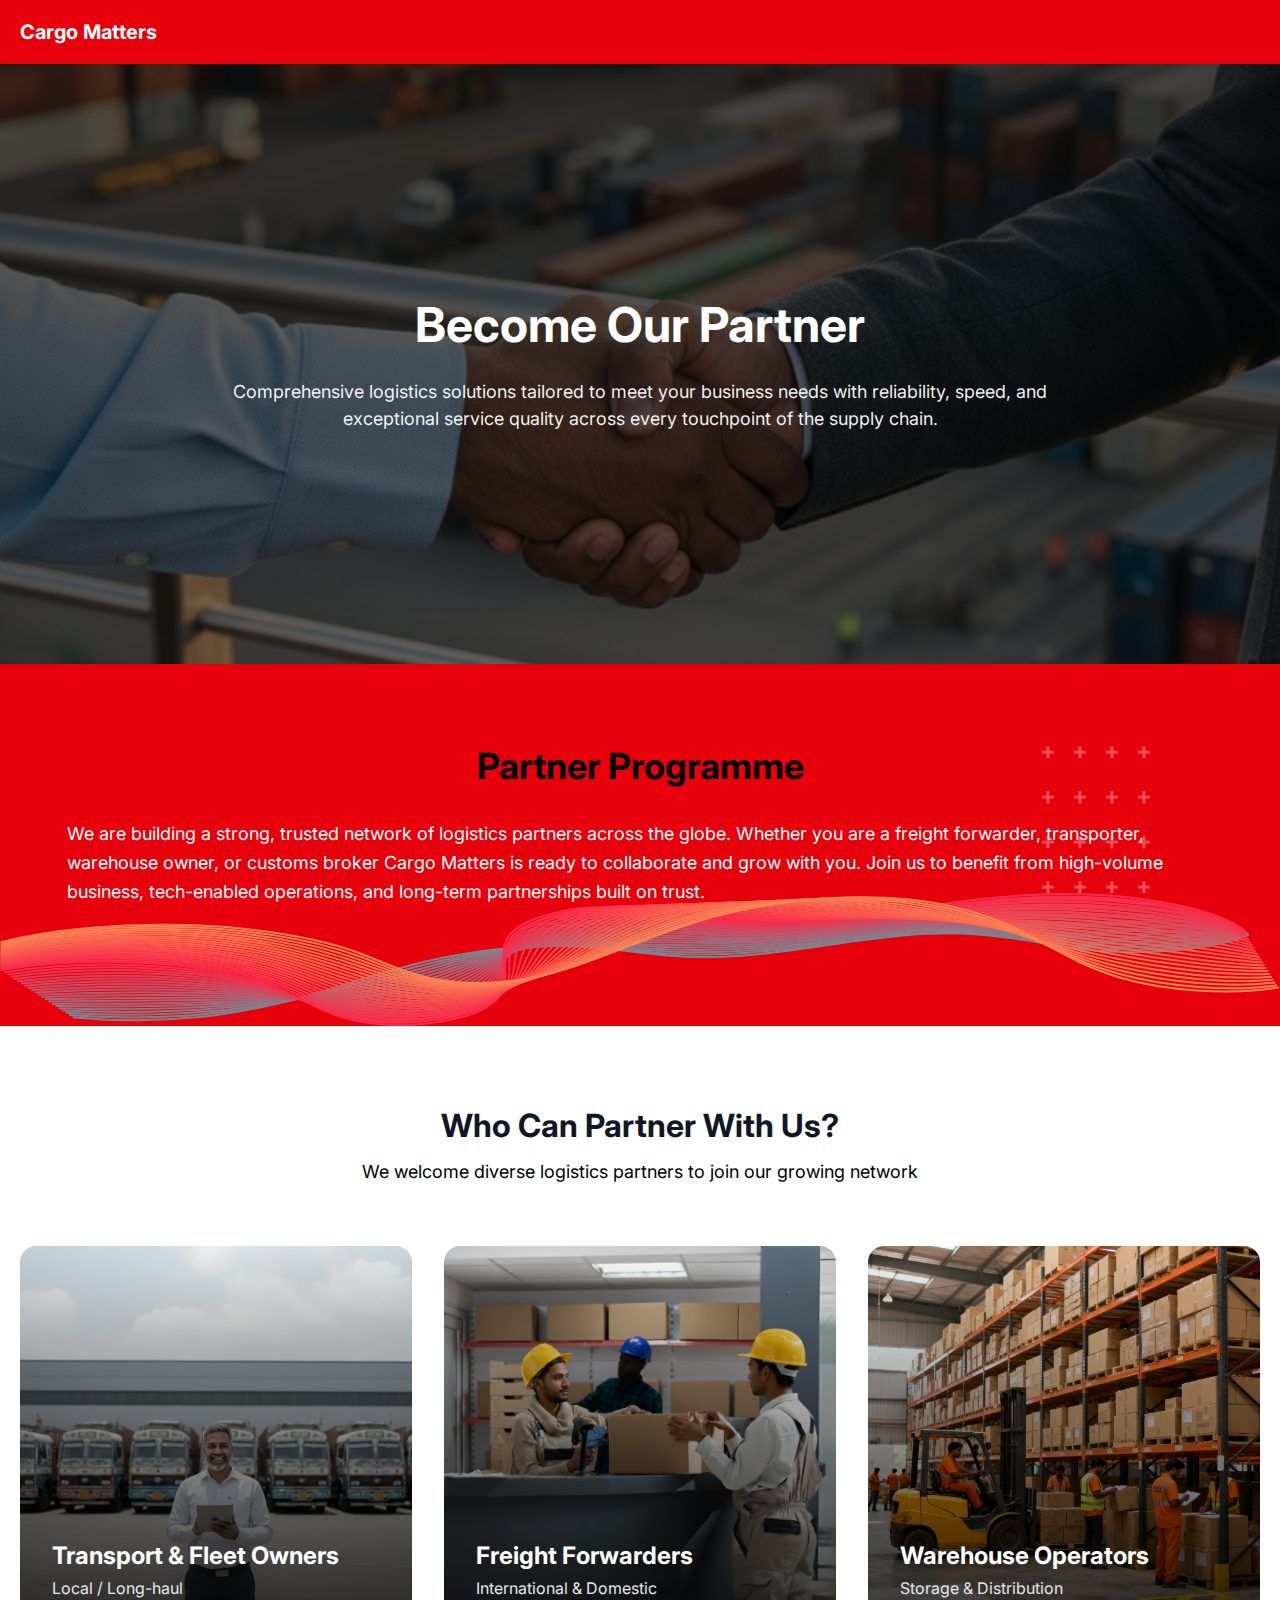
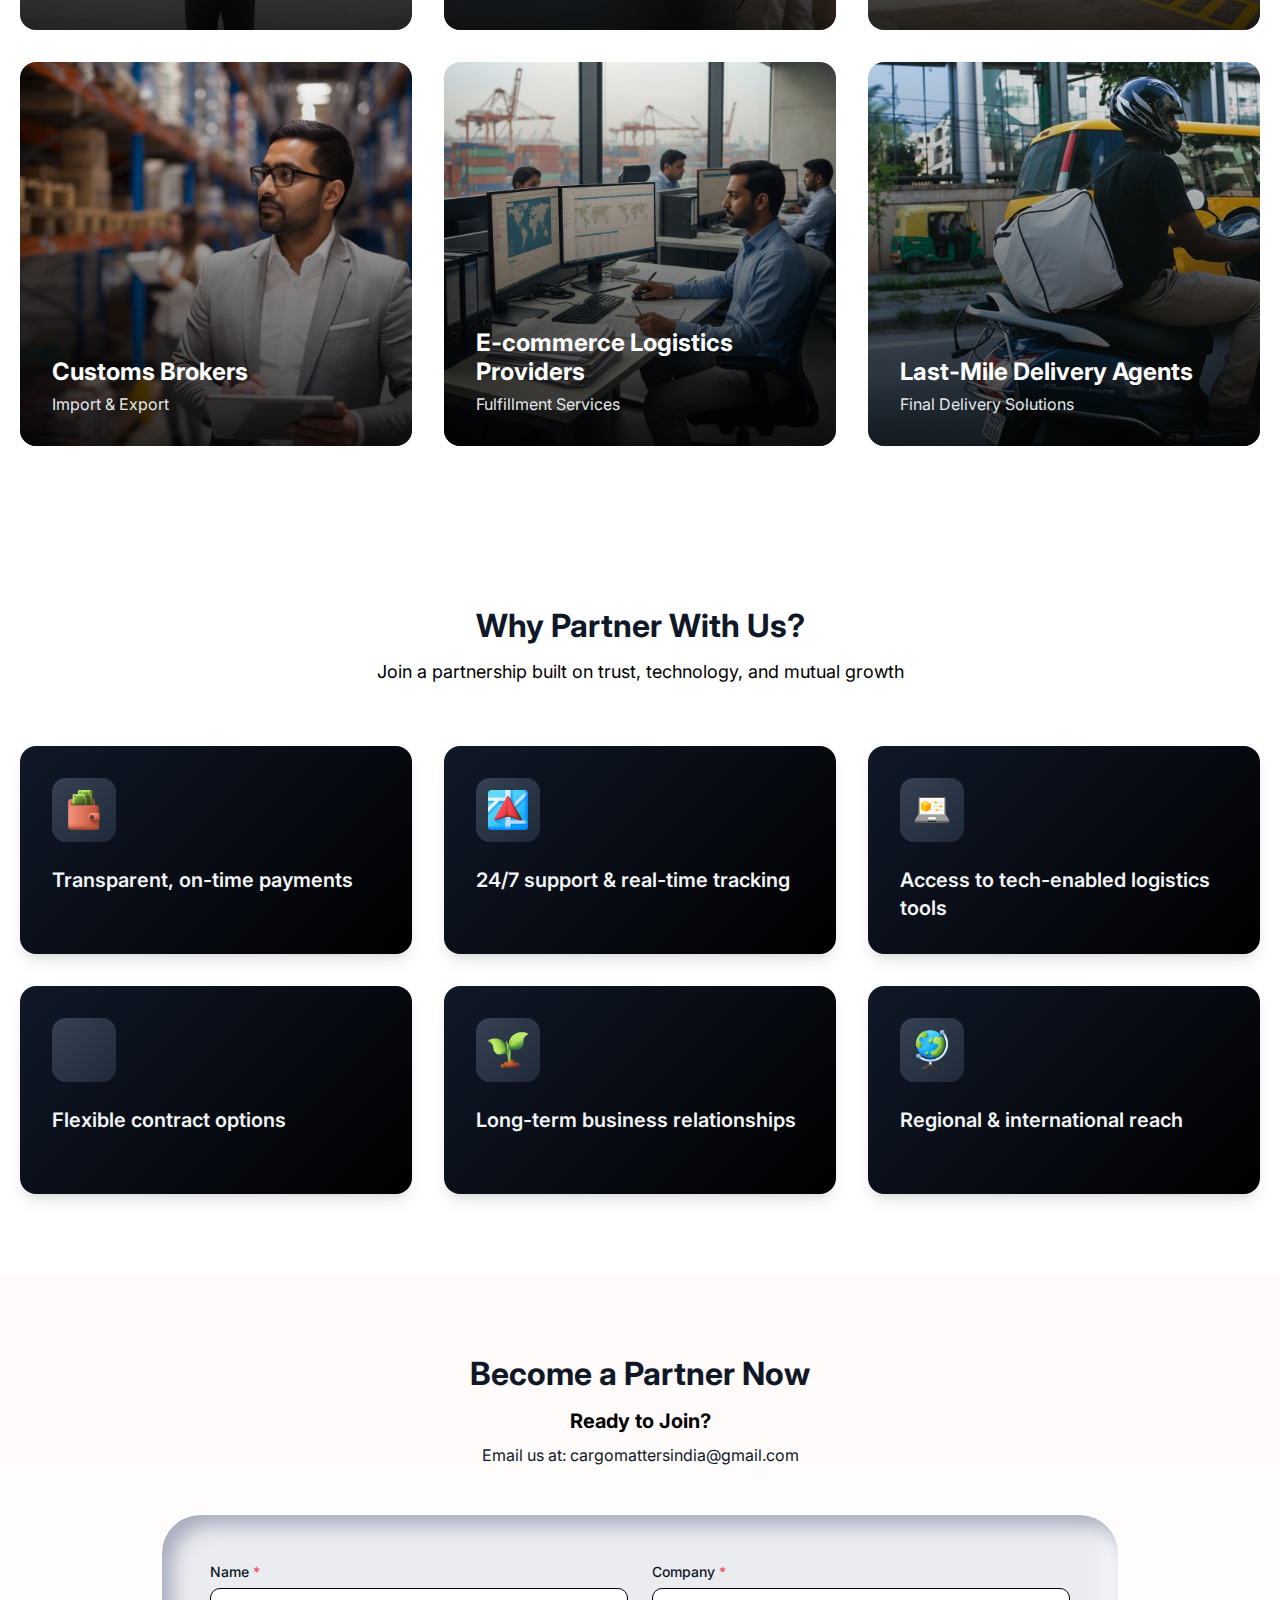
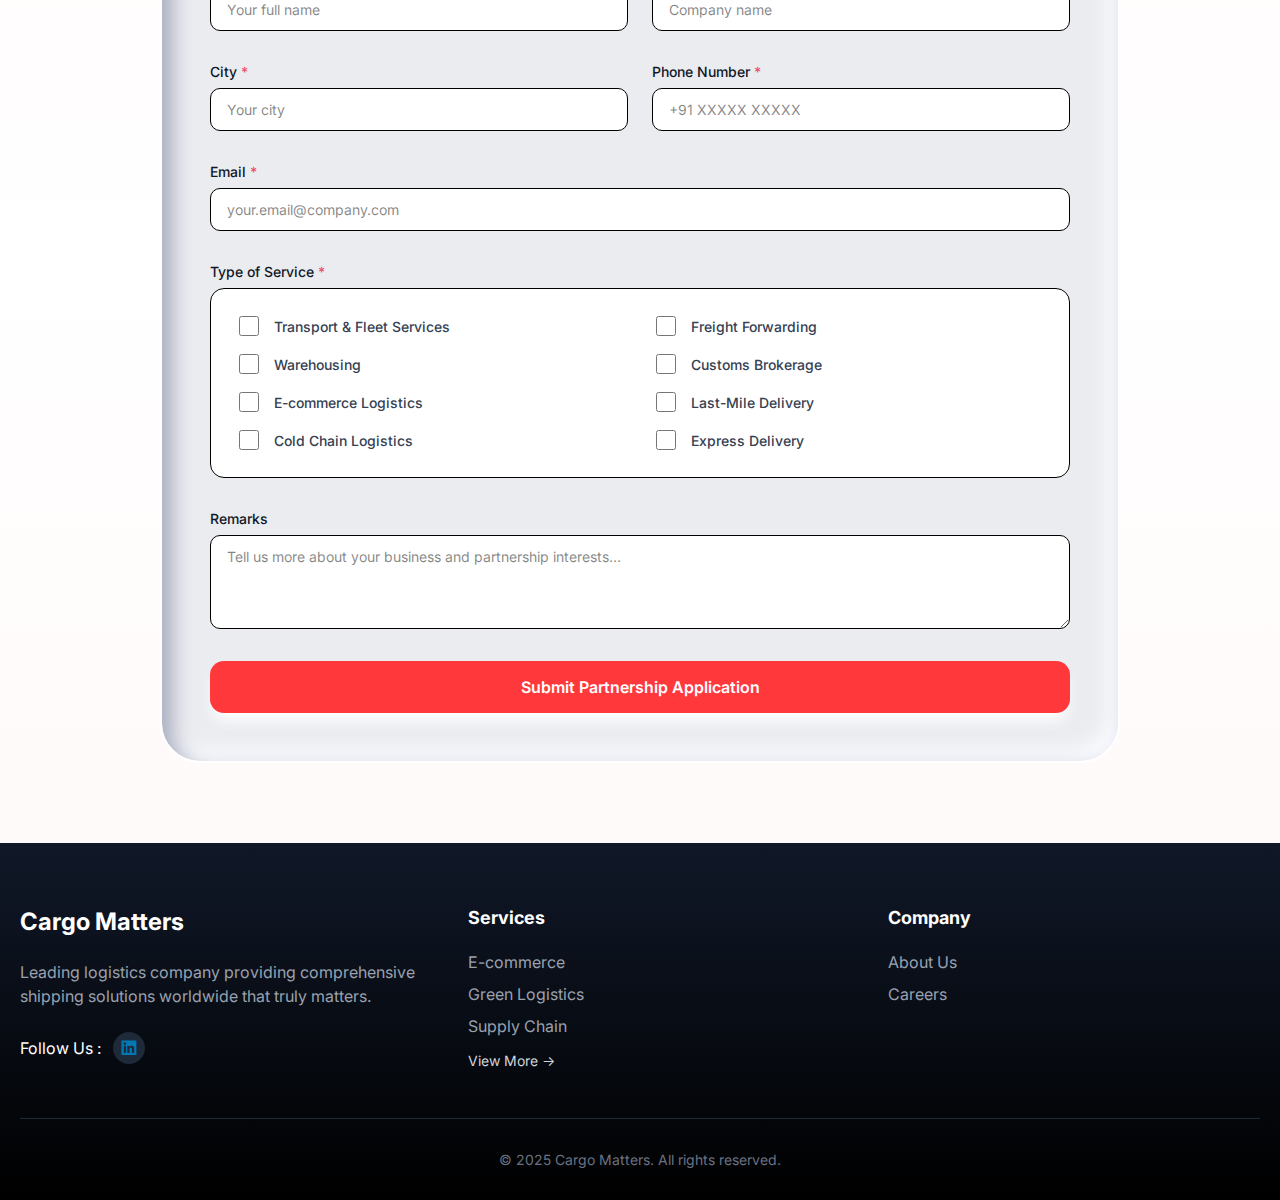
<file: Partner Section/index.html>
<!DOCTYPE html>
<html lang="en">
<head>
  <meta charset="UTF-8">
  <meta name="viewport" content="width=device-width, initial-scale=1.0">
  <title>Generated Page</title>
  <meta charset="UTF-8">
<meta name="viewport" content="width=device-width, initial-scale=1.0">
<link rel="preconnect" href="https://fonts.googleapis.com">
<link rel="preconnect" href="https://fonts.gstatic.com" crossorigin>
<link href="https://fonts.googleapis.com/css2?family=Inter:wght@400;500;600;700&display=swap" rel="stylesheet">
  <link rel="stylesheet" href="global.css">
  <style id="sections-styles">
/* CSS for section section:Header */
.site-header {
    background-color: var(--primary-red);
    height: 64px;
    display: flex;
    align-items: center;
    position: relative;
    z-index: 100;
  }
  
  .header-container {
    display: flex;
    align-items: center;
  }
  
  .logo-text {
    color: #ffffff;
    font-weight: 700;
    font-size: 20px;
    /* Assuming font style based on context */
  }

/* CSS for section section:Hero */
#hero-section {
    position: relative;
    height: 600px;
    width: 100%;
    overflow: hidden;
  }
  
  .hero-wrapper {
    position: relative;
    width: 100%;
    height: 100%;
    display: flex;
    align-items: center;
    justify-content: center;
  }
  
  .hero-bg {
    position: absolute;
    top: 0;
    left: 0;
    width: 100%;
    height: 100%;
    z-index: 1;
  }
  
  .hero-img {
    width: 100%;
    height: 100%;
    object-fit: cover;
    object-position: center;
  }
  
  .hero-overlay {
    position: absolute;
    top: 0;
    left: 0;
    width: 100%;
    height: 100%;
    background: linear-gradient(180deg, rgba(0, 0, 0, 0.7) 0%, rgba(0, 0, 0, 0.6) 50%, rgba(0, 0, 0, 0.5) 100%);
  }
  
  .hero-content {
    position: relative;
    z-index: 2;
    text-align: center;
    color: #ffffff;
    display: flex;
    flex-direction: column;
    align-items: center;
    gap: 24px;
  }
  
  .hero-content h1 {
    font-size: 48px;
    font-weight: 700;
    line-height: 1.2;
  }
  
  .hero-content p {
    font-size: 18px;
    line-height: 1.5;
    max-width: 820px;
    color: rgba(255, 255, 255, 0.95);
  }

  @media (max-width: 768px) {
    .hero-content h1 {
      font-size: 36px;
    }
    .hero-content p {
      font-size: 16px;
    }
  }

/* CSS for section section:ProgramInfo */
#program-info {
    position: relative;
    background-color: #e7000b; /* Fallback */
    /* Using the variable alias color from design if possible, but hardcoded for safety */
    background-color: #e7000b; 
    padding: 80px 0 120px;
    overflow: hidden;
    color: #ffffff;
  }
  
  .program-bg {
    position: absolute;
    top: 0;
    left: 0;
    width: 100%;
    height: 100%;
    pointer-events: none;
  }
  
  .plus-pattern {
    position: absolute;
    right: 10%;
    top: 20%;
    display: grid;
    grid-template-columns: repeat(4, 1fr);
    gap: 16px;
    opacity: 0.3;
  }
  
  .plus-pattern span {
    color: #fff;
    font-size: 24px;
    font-weight: bold;
  }
  
  .wavy-lines {
    position: absolute;
    bottom: 0;
    left: 0;
    width: 100%;
    height: auto;
    opacity: 0.8;
  }
  
  .program-content {
    position: relative;
    z-index: 2;
    text-align: center;
    display: flex;
    flex-direction: column;
    align-items: center;
    gap: 32px;
  }
  
  .program-content h2 {
    font-size: 36px;
    font-weight: 700;
    color: #000000; /* As per design text color */
  }
  
  .program-content p {
    font-size: 18px;
    line-height: 1.6;
    max-width: 1146px;
    color: #ffffff;
    text-align: left;
  }
  
  @media (max-width: 768px) {
    .program-content p {
      text-align: center;
    }
  }

/* CSS for section section:WhoCanPartner */
#who-can-partner {
    padding: 80px 0;
    background-color: #ffffff;
  }
  
  .section-header {
    text-align: center;
    margin-bottom: 64px;
  }
  
  .section-header h2 {
    font-size: 32px;
    font-weight: 700;
    color: #101828;
    margin-bottom: 16px;
  }
  
  .section-header p {
    font-size: 18px;
    color: #000000;
  }
  
  .partners-grid {
    display: grid;
    grid-template-columns: repeat(3, 1fr);
    gap: 32px;
  }
  
  .partner-card {
    position: relative;
    height: 384px;
    border-radius: 16px;
    overflow: hidden;
    display: flex;
    flex-direction: column;
    justify-content: flex-end;
  }
  
  .card-bg {
    position: absolute;
    top: 0;
    left: 0;
    width: 100%;
    height: 100%;
    object-fit: cover;
    z-index: 1;
  }
  
  .merged-image-wrapper {
    position: absolute;
    top: 0;
    left: 0;
    width: 100%;
    height: 100%;
    z-index: 1;
  }
  
  .icon-badge {
    position: absolute;
    bottom: 12px;
    left: 12px;
    width: 40px;
    height: 40px;
    background-color: #d41111;
    border-radius: 12px;
    display: flex;
    align-items: center;
    justify-content: center;
    z-index: 3;
    /* Note: In the design, icons seem to be positioned differently or part of the content. 
       Based on JSON, they are absolute positioned. I'll hide them for cleaner layout 
       as the text covers the meaning, or position them if critical. 
       The JSON shows them at y=2393 relative to root, which is bottom left of card. */
    display: none; /* Hiding complex absolute icons for cleaner grid implementation */
  }

  .card-overlay {
    position: absolute;
    top: 0;
    left: 0;
    width: 100%;
    height: 100%;
    background: linear-gradient(180deg, rgba(0,0,0,0) 0%, rgba(0,0,0,0.4) 50%, rgba(0,0,0,0.8) 100%);
    z-index: 2;
  }
  
  .card-content {
    position: relative;
    z-index: 3;
    padding: 32px;
    color: #ffffff;
  }
  
  .card-content h3 {
    font-size: 24px;
    font-weight: 700;
    margin-bottom: 8px;
  }
  
  .card-content p {
    font-size: 16px;
    color: #e5e7eb;
  }
  
  @media (max-width: 1024px) {
    .partners-grid {
      grid-template-columns: repeat(2, 1fr);
    }
  }
  
  @media (max-width: 640px) {
    .partners-grid {
      grid-template-columns: 1fr;
    }
  }

/* CSS for section section:WhyPartner */
#why-partner {
    padding: 80px 0;
    background-color: #ffffff;
  }
  
  .features-grid {
    display: grid;
    grid-template-columns: repeat(3, 1fr);
    gap: 32px;
  }
  
  .feature-card {
    background: linear-gradient(135deg, #101828 0%, #000000 100%);
    border-radius: 16px;
    padding: 32px;
    display: flex;
    flex-direction: column;
    gap: 24px;
    box-shadow: 0px 4px 6px -4px rgba(0, 0, 0, 0.1), 0px 10px 15px -3px rgba(0, 0, 0, 0.1);
    min-height: 208px;
  }
  
  .icon-wrapper {
    width: 64px;
    height: 64px;
  }
  
  .icon-bg {
    width: 64px;
    height: 64px;
    border-radius: 14px;
    background: linear-gradient(135deg, #364153 0%, #1e2939 100%);
    display: flex;
    align-items: center;
    justify-content: center;
  }
  
  .icon-bg img {
    width: 40px;
    height: 40px;
    object-fit: contain;
  }
  
  .feature-content h3 {
    font-size: 20px;
    font-weight: 600;
    color: #f3f4f6;
    line-height: 1.4;
  }
  
  @media (max-width: 1024px) {
    .features-grid {
      grid-template-columns: repeat(2, 1fr);
    }
  }
  
  @media (max-width: 640px) {
    .features-grid {
      grid-template-columns: 1fr;
    }
  }

/* CSS for section section:Form */
#partner-form {
    padding: 80px 0;
    background: linear-gradient(180deg, rgba(255, 242, 242, 0.4) 0%, #ffffff 50%, rgba(255, 242, 242, 0.4) 100%);
  }
  
  .form-section-container {
    display: flex;
    flex-direction: column;
    align-items: center;
  }
  
  .form-header {
    text-align: center;
    margin-bottom: 48px;
    max-width: 960px;
  }
  
  .form-header h2 {
    font-size: 32px;
    font-weight: 700;
    color: #101828;
    margin-bottom: 16px;
  }
  
  .form-header .subtitle {
    font-size: 20px;
    font-weight: 700;
    color: #000000;
    margin-bottom: 12px;
  }
  
  .form-header .contact-info {
    font-size: 16px;
    color: #101828;
  }
  
  .form-wrapper {
    background-color: #ebecf0; /* Fallback */
    background: #ebecf0;
    border: 2px solid #ffffff;
    border-radius: 40px;
    box-shadow: inset 10px 10px 20px 0px #a6abbd, inset -10px -10px 20px 0px #fafbff;
    padding: 48px;
    width: 100%;
    max-width: 960px;
  }
  
  .application-form {
    display: flex;
    flex-direction: column;
    gap: 32px;
  }
  
  .form-row {
    display: flex;
    gap: 24px;
  }
  
  .form-group {
    flex: 1;
    display: flex;
    flex-direction: column;
    gap: 8px;
  }
  
  .form-group label {
    font-size: 14px;
    font-weight: 500;
    color: #101828;
    display: flex;
    align-items: center;
  }
  
  .required {
    color: #ef4b67;
    margin-left: 4px;
  }
  
  input[type="text"],
  input[type="email"],
  textarea {
    background-color: #ffffff;
    border: 1px solid #000000;
    border-radius: 10px;
    padding: 12px 16px;
    font-size: 14px;
    color: #101828;
    outline: none;
  }
  
  input::placeholder,
  textarea::placeholder {
    color: rgba(10, 10, 10, 0.5);
  }
  
  .checkbox-grid {
    display: grid;
    grid-template-columns: 1fr 1fr;
    gap: 12px 24px;
    background-color: #ffffff;
    border: 1px solid #000000;
    border-radius: 14px;
    padding: 24px;
  }
  
  .checkbox-item {
    display: flex;
    align-items: center;
    gap: 12px;
  }
  
  .checkbox-item input[type="checkbox"] {
    width: 20px;
    height: 20px;
    border: 1px solid #000000;
    border-radius: 2.5px;
    cursor: pointer;
  }
  
  .checkbox-item label {
    font-size: 14px;
    color: #364153;
    cursor: pointer;
  }
  
  .submit-btn {
    background-color: #ff383c;
    color: #ffffff;
    font-weight: 600;
    font-size: 16px;
    padding: 16px;
    border-radius: 14px;
    width: 100%;
    box-shadow: 0px 4px 6px -4px #ffffff, 0px 10px 15px -3px #ffffff;
    transition: transform 0.2s;
  }
  
  .submit-btn:hover {
    transform: translateY(-2px);
  }
  
  @media (max-width: 768px) {
    .form-row {
      flex-direction: column;
      gap: 32px;
    }
    .checkbox-grid {
      grid-template-columns: 1fr;
    }
    .form-wrapper {
      padding: 24px;
    }
  }

/* CSS for section section:Footer */
.site-footer {
    background: linear-gradient(180deg, #101828 0%, #000000 100%);
    color: #ffffff;
    padding: 64px 0 32px;
  }
  
  .footer-top {
    display: flex;
    justify-content: space-between;
    flex-wrap: wrap;
    gap: 48px;
    margin-bottom: 48px;
  }
  
  .footer-col {
    flex: 1;
    min-width: 200px;
  }
  
  .brand-col {
    flex: 1.5;
    max-width: 400px;
  }
  
  .brand-col h3 {
    font-size: 24px;
    font-weight: 700;
    margin-bottom: 24px;
  }
  
  .brand-col p {
    color: #99a1af;
    line-height: 1.5;
    margin-bottom: 24px;
  }
  
  .social-links {
    display: flex;
    align-items: center;
    gap: 12px;
  }
  
  .social-icon {
    width: 32px;
    height: 32px;
    background-color: #1e2939;
    border-radius: 50%;
    display: flex;
    align-items: center;
    justify-content: center;
  }
  
  .social-icon img {
    width: 16px;
    height: 16px;
  }
  
  .footer-col h4 {
    font-size: 18px;
    font-weight: 700;
    margin-bottom: 24px;
  }
  
  .footer-col ul {
    list-style: none;
    padding: 0;
    margin: 0;
    display: flex;
    flex-direction: column;
    gap: 12px;
  }
  
  .footer-col ul li a {
    color: #99a1af;
    text-decoration: none;
    transition: color 0.2s;
  }
  
  .footer-col ul li a:hover {
    color: #ffffff;
  }
  
  .view-more {
    display: inline-block;
    margin-top: 16px;
    color: #d1d5dc;
    text-decoration: none;
    font-size: 14px;
  }
  
  .footer-bottom {
    border-top: 1px solid #1e2939;
    padding-top: 32px;
    text-align: center;
  }
  
  .footer-bottom p {
    color: #6a7282;
    font-size: 14px;
  }
  
  @media (max-width: 768px) {
    .footer-top {
      flex-direction: column;
    }
  }
  </style>
  <script src="global.js" defer></script>
</head>
<body>
<section id="header-section">
  <header class="site-header">
    <div class="container header-container">
      <div class="logo">
        <span class="logo-text">Cargo Matters</span>
      </div>
    </div>
  </header>
</section>
<section id="hero-section">
  <div class="hero-wrapper">
    <div class="hero-bg">
      <img src="images/7833dc54ee457453b10d30ef99c51f96eab5e349.png" alt="Hero Background" class="hero-img">
      <div class="hero-overlay"></div>
    </div>
    <div class="container hero-content">
      <h1>Become Our Partner</h1>
      <p>Comprehensive logistics solutions tailored to meet your business needs with reliability, speed, and exceptional service quality across every touchpoint of the supply chain.</p>
    </div>
  </div>
</section>
<section id="program-info">
  <div class="program-bg">
    <!-- Plus pattern decoration -->
    <div class="plus-pattern">
      <span>+</span><span>+</span><span>+</span><span>+</span>
      <span>+</span><span>+</span><span>+</span><span>+</span>
      <span>+</span><span>+</span><span>+</span><span>+</span>
      <span>+</span><span>+</span><span>+</span><span>+</span>
    </div>
    <!-- Wavy lines SVG -->
    <img src="images/7_3812.svg" class="wavy-lines" alt="Decoration">
  </div>
  
  <div class="container program-content">
    <h2>Partner Programme</h2>
    <p>We are building a strong, trusted network of logistics partners across the globe. Whether you are a freight forwarder, transporter, warehouse owner, or customs broker Cargo Matters is ready to collaborate and grow with you. Join us to benefit from high-volume business, tech-enabled operations, and long-term partnerships built on trust.</p>
  </div>
</section>
<section id="who-can-partner">
  <div class="container">
    <div class="section-header">
      <h2>Who Can Partner With Us?</h2>
      <p>We welcome diverse logistics partners to join our growing network</p>
    </div>
    
    <div class="partners-grid">
      <!-- Card 1 -->
      <div class="partner-card">
        <img src="images/0a19f002895851ecb1070c65883556b635b4c54f.png" alt="Transport & Fleet Owners" class="card-bg">
        <div class="card-overlay"></div>
        <div class="card-content">
          <h3>Transport & Fleet Owners</h3>
          <p>Local / Long-haul</p>
        </div>
      </div>
      
      <!-- Card 2 -->
      <div class="partner-card">
        <img src="images/58dc240796ef7aa1d57c5df9867b2b263f928493.png" alt="Freight Forwarders" class="card-bg">
        <div class="card-overlay"></div>
        <div class="card-content">
          <h3>Freight Forwarders</h3>
          <p>International & Domestic</p>
        </div>
      </div>
      
      <!-- Card 3 -->
      <div class="partner-card">
        <img src="images/3afff4a1a9486d6c9d5c2867f49f2aec50a6ab67.png" alt="Warehouse Operators" class="card-bg">
        <div class="card-overlay"></div>
        <div class="card-content">
          <h3>Warehouse Operators</h3>
          <p>Storage & Distribution</p>
        </div>
      </div>
      
      <!-- Card 4 -->
      <div class="partner-card">
        <div class="merged-image-wrapper">
           <img src="images/46bdd8cb319867396e38652efc8bbddfb82127b2.png" alt="Customs Brokers" class="card-bg">
           <!--merged image-->
           <div class="icon-badge">
             <img src="images/I8_4328_8_4146_6_3591.svg" alt="Icon">
           </div>
        </div>
        <div class="card-overlay"></div>
        <div class="card-content">
          <h3>Customs Brokers</h3>
          <p>Import & Export</p>
        </div>
      </div>
      
      <!-- Card 5 -->
      <div class="partner-card">
        <div class="merged-image-wrapper">
           <img src="images/1e5e2a0e0a331ab1b2fa5a75041560093cfb3961.png" alt="E-commerce Logistics Providers" class="card-bg">
           <!--merged image-->
           <div class="icon-badge">
             <img src="images/I8_4343_8_4147_6_3603.svg" alt="Icon">
           </div>
        </div>
        <div class="card-overlay"></div>
        <div class="card-content">
          <h3>E-commerce Logistics Providers</h3>
          <p>Fulfillment Services</p>
        </div>
      </div>
      
      <!-- Card 6 -->
      <div class="partner-card">
        <img src="images/2ce748435c46f743aceec58523828140f6fe1cda.png" alt="Last-Mile Delivery Agents" class="card-bg">
        <div class="card-overlay"></div>
        <div class="card-content">
          <h3>Last-Mile Delivery Agents</h3>
          <p>Final Delivery Solutions</p>
        </div>
      </div>
    </div>
  </div>
</section>
<section id="why-partner">
  <div class="container">
    <div class="section-header">
      <h2>Why Partner With Us?</h2>
      <p>Join a partnership built on trust, technology, and mutual growth</p>
    </div>
    
    <div class="features-grid">
      <!-- Feature 1 -->
      <div class="feature-card">
        <div class="icon-wrapper">
          <div class="icon-bg">
            <img src="images/ad250f00367205928bfd45a662e4206fbf52e37e.png" alt="Icon">
          </div>
        </div>
        <div class="feature-content">
          <h3>Transparent, on-time payments</h3>
        </div>
      </div>
      
      <!-- Feature 2 -->
      <div class="feature-card">
        <div class="icon-wrapper">
          <div class="icon-bg">
            <img src="images/8a7f3ca7a7fc509d93a802d9730240ac877e86bf.png" alt="Icon">
          </div>
        </div>
        <div class="feature-content">
          <h3>24/7 support & real-time tracking</h3>
        </div>
      </div>
      
      <!-- Feature 3 -->
      <div class="feature-card">
        <div class="icon-wrapper">
          <div class="icon-bg">
            <img src="images/c2c5716403542131288106b8ae8b0332dec37c08.png" alt="Icon">
          </div>
        </div>
        <div class="feature-content">
          <h3>Access to tech-enabled logistics tools</h3>
        </div>
      </div>
      
      <!-- Feature 4 -->
      <div class="feature-card">
        <div class="icon-wrapper">
          <div class="icon-bg">
            <div class="icon-inner">
               <!-- Placeholder for border icon -->
            </div>
          </div>
        </div>
        <div class="feature-content">
          <h3>Flexible contract options</h3>
        </div>
      </div>
      
      <!-- Feature 5 -->
      <div class="feature-card">
        <div class="icon-wrapper">
          <div class="icon-bg">
            <img src="images/65568ecba63719713eec6129b88d36658362c3c3.png" alt="Icon">
          </div>
        </div>
        <div class="feature-content">
          <h3>Long-term business relationships</h3>
        </div>
      </div>
      
      <!-- Feature 6 -->
      <div class="feature-card">
        <div class="icon-wrapper">
          <div class="icon-bg">
            <img src="images/8d1e85907ba6ad241b8c377029ce24dde1f19174.png" alt="Icon">
          </div>
        </div>
        <div class="feature-content">
          <h3>Regional & international reach</h3>
        </div>
      </div>
    </div>
  </div>
</section>
<section id="partner-form">
  <div class="container form-section-container">
    <div class="form-header">
      <h2>Become a Partner Now</h2>
      <p class="subtitle">Ready to Join?</p>
      <p class="contact-info">Email us at: cargomattersindia@gmail.com</p>
    </div>
    
    <div class="form-wrapper">
      <form class="application-form">
        <!-- Row 1: Name & Company -->
        <div class="form-row">
          <div class="form-group">
            <label>Name <span class="required">*</span></label>
            <input type="text" placeholder="Your full name">
          </div>
          <div class="form-group">
            <label>Company <span class="required">*</span></label>
            <input type="text" placeholder="Company name">
          </div>
        </div>
        
        <!-- Row 2: City & Phone -->
        <div class="form-row">
          <div class="form-group">
            <label>City <span class="required">*</span></label>
            <input type="text" placeholder="Your city">
          </div>
          <div class="form-group">
            <label>Phone Number <span class="required">*</span></label>
            <input type="text" placeholder="+91 XXXXX XXXXX">
          </div>
        </div>
        
        <!-- Row 3: Email -->
        <div class="form-group full-width">
          <label>Email <span class="required">*</span></label>
          <input type="email" placeholder="your.email@company.com">
        </div>
        
        <!-- Row 4: Services Checkboxes -->
        <div class="form-group full-width">
          <label>Type of Service <span class="required">*</span></label>
          <div class="checkbox-grid">
            <div class="checkbox-item">
              <input type="checkbox" id="service-transport">
              <label for="service-transport">Transport & Fleet Services</label>
            </div>
            <div class="checkbox-item">
              <input type="checkbox" id="service-freight">
              <label for="service-freight">Freight Forwarding</label>
            </div>
            <div class="checkbox-item">
              <input type="checkbox" id="service-warehousing">
              <label for="service-warehousing">Warehousing</label>
            </div>
            <div class="checkbox-item">
              <input type="checkbox" id="service-customs">
              <label for="service-customs">Customs Brokerage</label>
            </div>
            <div class="checkbox-item">
              <input type="checkbox" id="service-ecommerce">
              <label for="service-ecommerce">E-commerce Logistics</label>
            </div>
            <div class="checkbox-item">
              <input type="checkbox" id="service-lastmile">
              <label for="service-lastmile">Last-Mile Delivery</label>
            </div>
            <div class="checkbox-item">
              <input type="checkbox" id="service-coldchain">
              <label for="service-coldchain">Cold Chain Logistics</label>
            </div>
            <div class="checkbox-item">
              <input type="checkbox" id="service-express">
              <label for="service-express">Express Delivery</label>
            </div>
          </div>
        </div>
        
        <!-- Row 5: Remarks -->
        <div class="form-group full-width">
          <label>Remarks</label>
          <textarea placeholder="Tell us more about your business and partnership interests..." rows="4"></textarea>
        </div>
        
        <!-- Submit Button -->
        <button type="submit" class="submit-btn">Submit Partnership Application</button>
      </form>
    </div>
  </div>
</section>
<section id="footer-section">
  <footer class="site-footer">
    <div class="container footer-content">
      <div class="footer-top">
        <!-- Brand Column -->
        <div class="footer-col brand-col">
          <h3>Cargo Matters</h3>
          <p>Leading logistics company providing comprehensive shipping solutions worldwide that truly matters.</p>
          <div class="social-links">
            <span>Follow Us :</span>
            <a href="#" class="social-icon">
              <img src="images/08a4bb3e920e069de9d348a3dede3c95e83f824e.png" alt="LinkedIn">
            </a>
          </div>
        </div>
        
        <!-- Services Column -->
        <div class="footer-col">
          <h4>Services</h4>
          <ul>
            <li><a href="#">E-commerce</a></li>
            <li><a href="#">Green Logistics</a></li>
            <li><a href="#">Supply Chain</a></li>
          </ul>
          <a href="#" class="view-more">View More →</a>
        </div>
        
        <!-- Company Column -->
        <div class="footer-col">
          <h4>Company</h4>
          <ul>
            <li><a href="#">About Us</a></li>
            <li><a href="#">Careers</a></li>
          </ul>
        </div>
      </div>
      
      <div class="footer-bottom">
        <p>© 2025 Cargo Matters. All rights reserved.</p>
      </div>
    </div>
  </footer>
</section>
</body>
</html>
</file>
<file: About Section/global.css>
:root {
  --primary-red: #ED3A40;
  --primary-black: #000000;
  --text-dark: #101828;
  --text-gray: #1E2939;
  --bg-light-pink: #FFE2E2;
  --bg-gradient-start: #FDF5F6;
  --white: #FFFFFF;
}

* {
  box-sizing: border-box;
}

body {
  margin: 0;
  padding: 0;
  font-family: 'Inter', sans-serif;
  background-color: #FFFFFF;
  color: var(--text-dark);
  overflow-x: hidden;
}

img {
  max-width: 100%;
  display: block;
}

.container {
  max-width: 1528px;
  margin: 0 auto;
  padding: 0 20px;
}

h1, h2, h3, h4, h5, h6, p {
  margin: 0;
}

a {
  text-decoration: none;
  color: inherit;
}

.section-padding {
  padding: 80px 0;
}



/* ===============================
   SCROLL REVEAL ANIMATION
================================ */
.reveal {
  opacity: 0;
  transform: translateY(40px);
  transition: opacity 0.8s ease, transform 0.8s ease;
  will-change: transform, opacity;
}

.reveal.show {
  opacity: 1;
  transform: translateY(0);
}

/* ===============================
   STATS CARD HOVER EFFECT
================================ */
.stat-item {
  transition: transform 0.3s ease;
}

.stat-item:hover {
  transform: translateY(-6px) scale(1.05);
}

/* ===============================
   STORY CARDS HOVER ANIMATION
================================ */
.info-card {
  transition: transform 0.4s ease, box-shadow 0.4s ease;
  will-change: transform;
}

.info-card:hover {
  transform: scale(1.06) translateY(-8px);
  box-shadow: 0 25px 50px rgba(0, 0, 0, 0.15);
}

/* ===============================
   MISSION & VISION CARD ANIMATION
================================ */
.mission-card {
  transition: transform 0.4s ease, box-shadow 0.4s ease;
}

.mission-card:hover {
  transform: translateY(-10px) scale(1.03);
  box-shadow: 0 30px 60px rgba(0, 0, 0, 0.2);
}

/* ===============================
   VALUES IMAGE HOVER EFFECT
================================ */
.value-bg {
  transition: transform 0.4s ease, filter 0.4s ease;
}

.value-card:hover .value-bg {
  transform: scale(1.1);
  filter: blur(3px);
}

.value-overlay {
  transition: transform 0.4s ease;
}

.value-card:hover .value-overlay {
  transform: translateY(-10px);
}
</file>
<file: Careers Section/global.css>
:root {
  --primary-red: #ed3a40;
  --primary-black: #000000;
  --primary-white: #ffffff;
  --gray-border: #dedede;
  --text-dark: #000000;
  --text-gray: #484848;
}

* {
  box-sizing: border-box;
}

body {
  margin: 0;
  padding: 0;
  font-family: 'Inter', sans-serif;
  background-color: #ffffff;
  color: var(--text-dark);
  overflow-x: hidden;
}

img, svg {
  display: block;
  max-width: 100%;
  height: auto;
}

button {
  cursor: pointer;
  border: none;
  background: none;
  font-family: inherit;
}

a {
  text-decoration: none;
  color: inherit;
}

.container {
  max-width: 1528px;
  margin: 0 auto;
  position: relative;
}

.section-padding {
  padding: 96px 20px;
}

/* Utility for hidden visually but available for screen readers */
.sr-only {
  position: absolute;
  width: 1px;
  height: 1px;
  padding: 0;
  margin: -1px;
  overflow: hidden;
  clip: rect(0, 0, 0, 0);
  white-space: nowrap;
  border-width: 0;
}







/* ===== GLOBAL ANIMATION BASE ===== */
.animate {
  opacity: 0;
  transform: translateY(40px);
  transition: all 0.8s ease;
}

.animate.show {
  opacity: 1;
  transform: translateY(0);
}

/* WHY JOIN cards */
.benefit-card {
  transition: transform 0.4s ease, box-shadow 0.4s ease;
}

.benefit-card:hover {
  transform: translateY(-10px);
  box-shadow: 0 20px 40px rgba(237, 58, 64, 0.25);
}

/* CURRENT OPENINGS cards */
.job-card {
  transition: transform 0.4s ease, box-shadow 0.4s ease;
}

.job-card:hover {
  transform: scale(1.02);
  box-shadow: 0 25px 60px rgba(0,0,0,0.4);
}

/* APPLY FORM */
.apply-section {
  transition: all 0.8s ease;
}
</file>
<file: Partner Section/global.css>
:root {
  --primary-red: #e7000b;
  --text-dark: #101828;
  --text-gray: #4a5565;
  --text-light: #ffffff;
  --bg-dark: #121212;
  --bg-light: #ffffff;
}

* {
  box-sizing: border-box;
}

body {
  font-family: 'Inter', sans-serif;
  margin: 0;
  padding: 0;
  background-color: var(--bg-light);
  color: var(--text-dark);
  overflow-x: hidden;
}

img {
  max-width: 100%;
  display: block;
}

.container {
  max-width: 1280px;
  margin: 0 auto;
  padding: 0 20px;
  width: 100%;
}

h1, h2, h3, h4, p {
  margin: 0;
}

button {
  cursor: pointer;
  border: none;
  font-family: inherit;
}

input, textarea {
  font-family: inherit;
}












/* ===== Animation Utility ===== */
.fade-up {
  opacity: 0;
  transform: translateY(40px);
  transition: all 0.6s ease;
}

.fade-up.show {
  opacity: 1;
  transform: translateY(0);
}

/* ===== Partner Card Hover ===== */
.partner-card img {
  transition: filter 0.4s ease;
}

.partner-card.hovered img {
  filter: blur(4px);
}

.partner-card .card-content {
  transition: transform 0.4s ease, opacity 0.4s ease;
}

.partner-card.hovered .card-content {
  transform: translateY(-10px);
}

/* ===== Why Partner Card Hover ===== */
.feature-card {
  transition: background 0.4s ease, transform 0.3s ease;
}

.feature-card.hovered {
  background: #e7000b;
  transform: translateY(-6px);
}

/* ===== Submit Button ===== */
.submit-btn {
  transition: background-color 0.3s ease, transform 0.2s ease;
}

.submit-btn.hovered {
  background-color: #000000;
}

.submit-btn.clicked {
  transform: scale(0.97);
}
</file>
